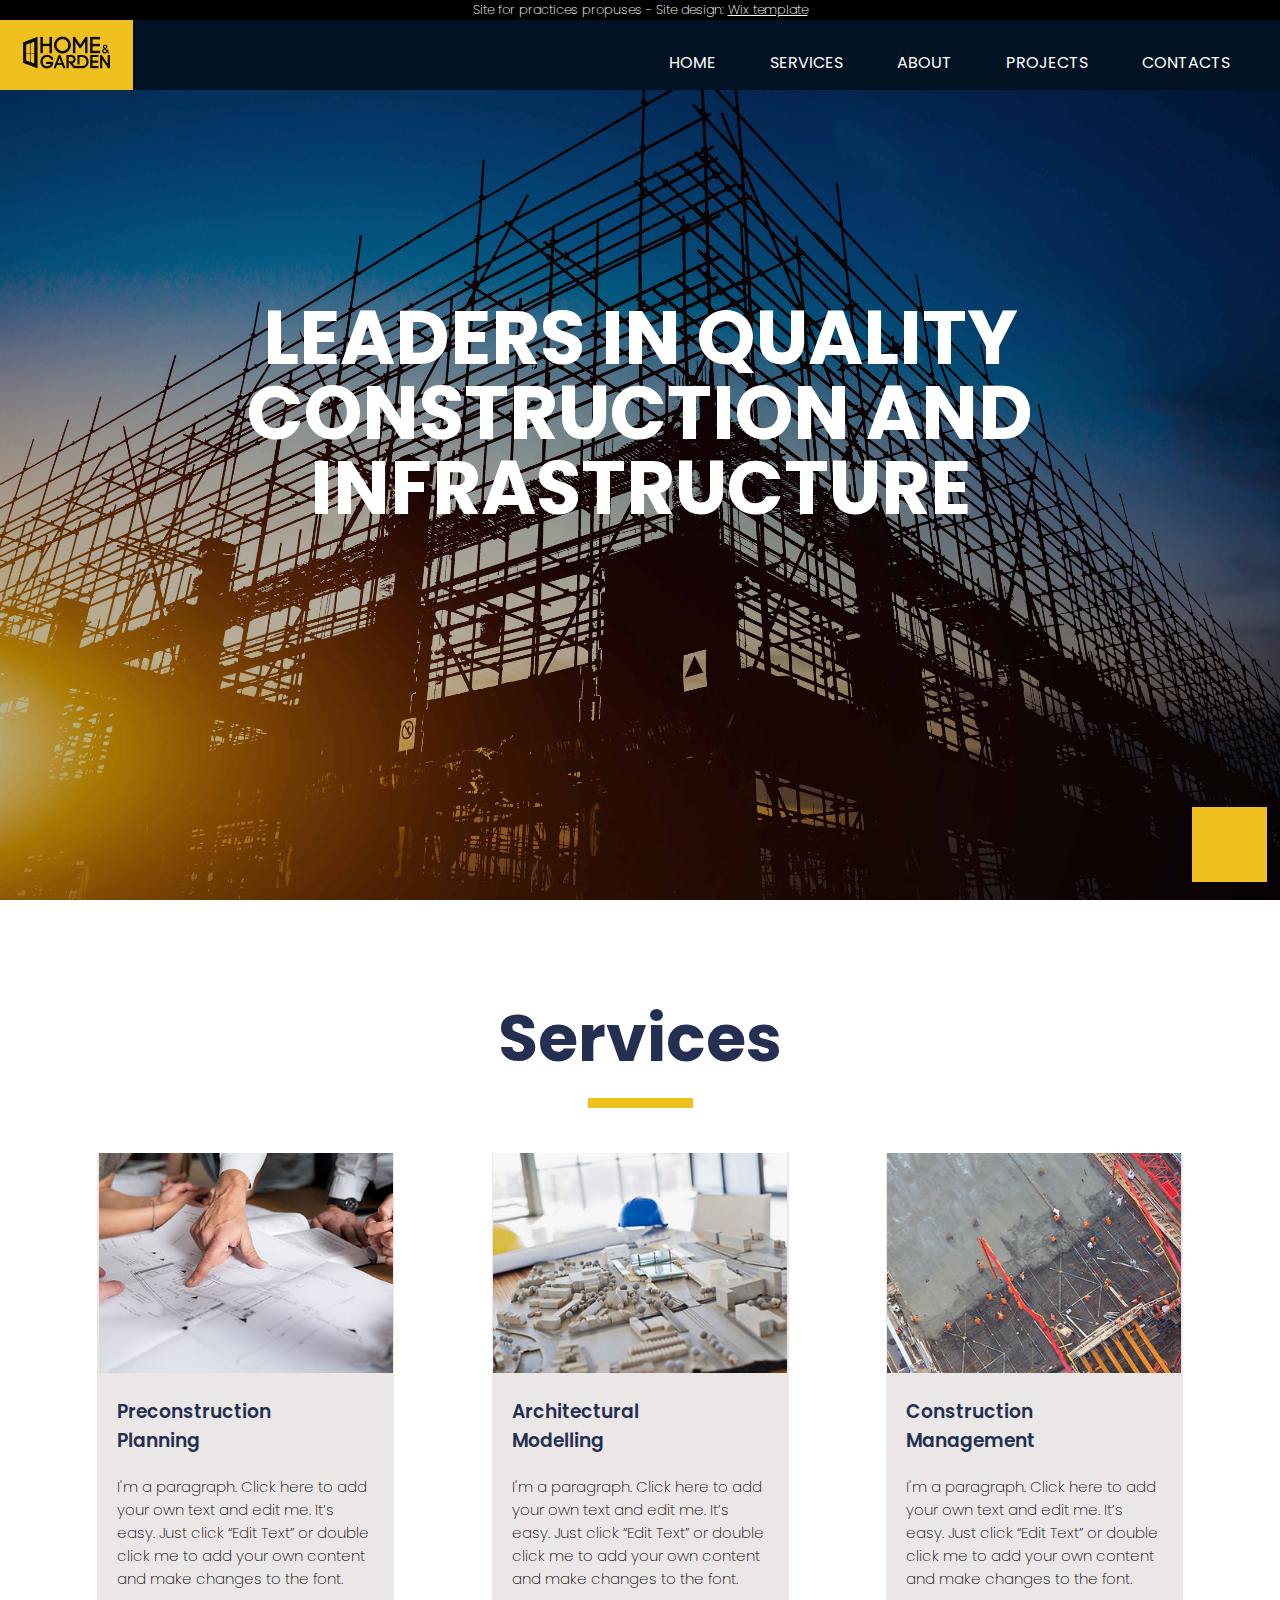
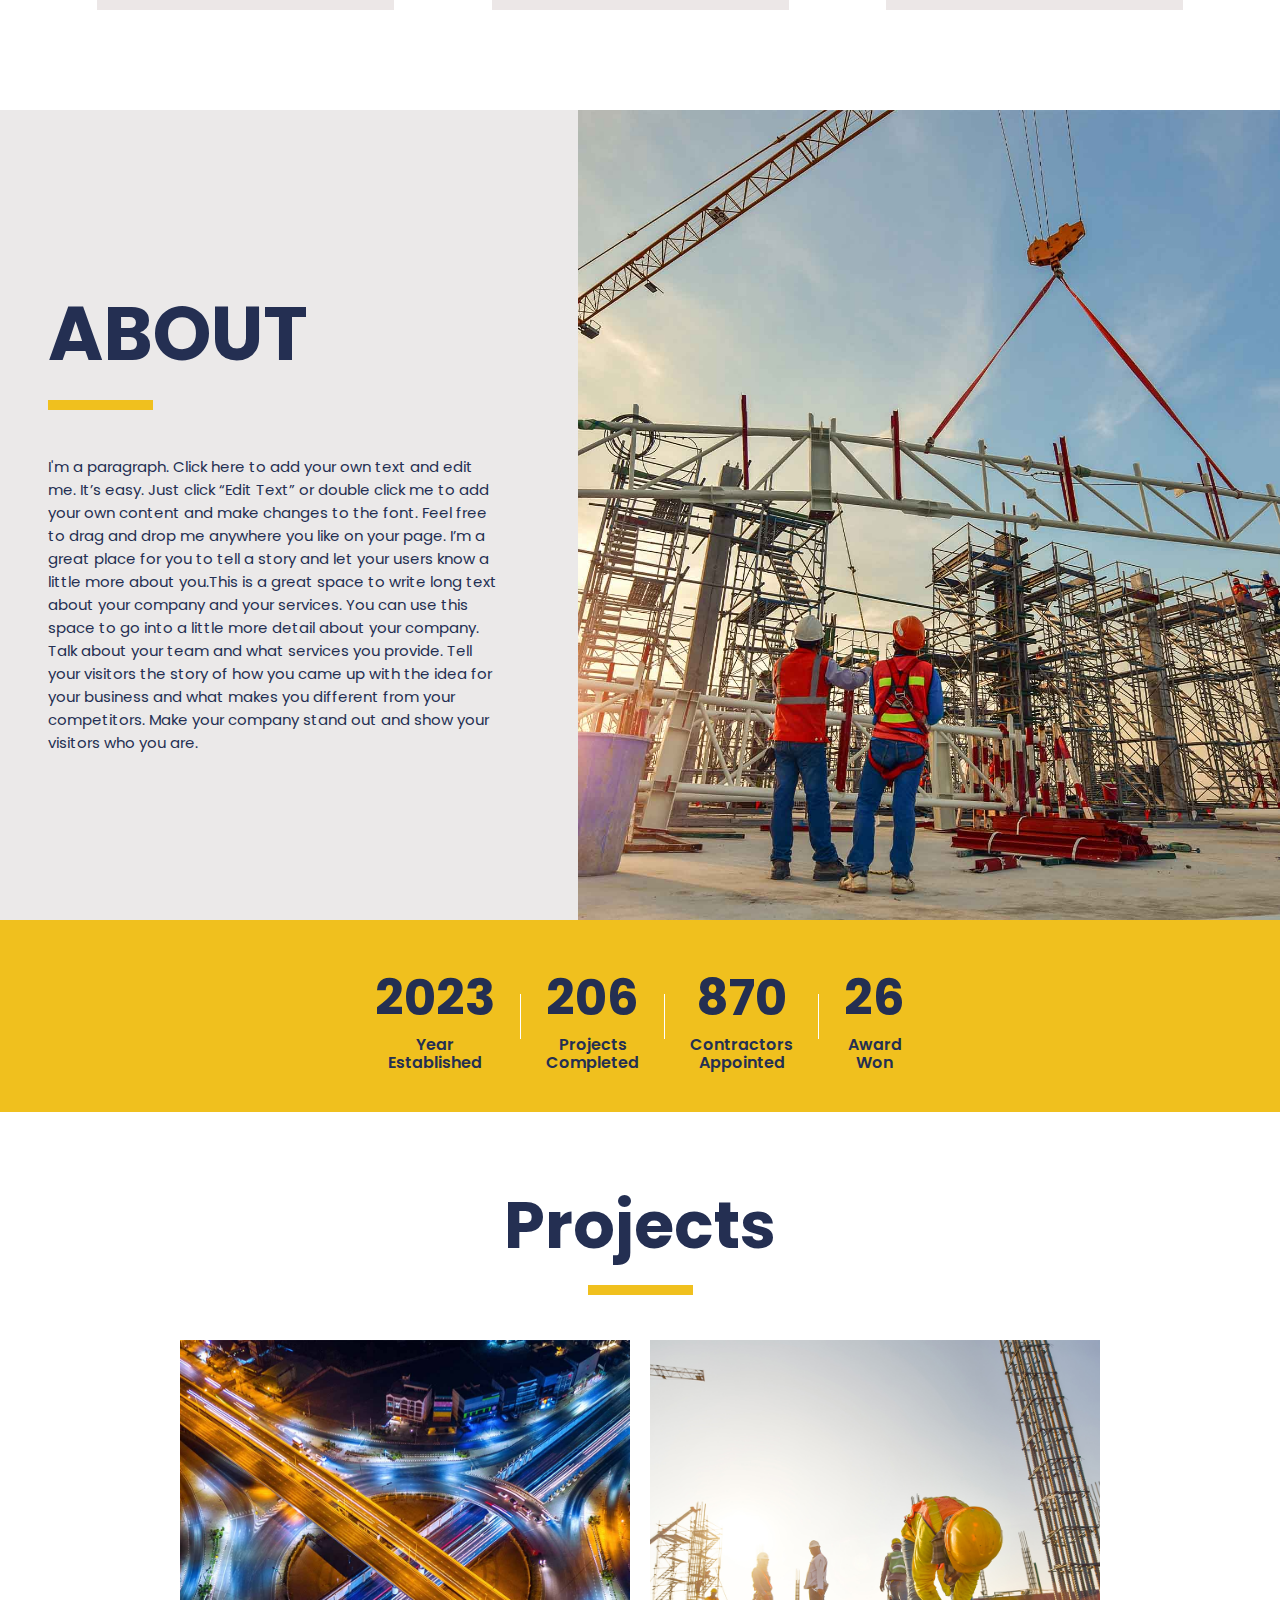
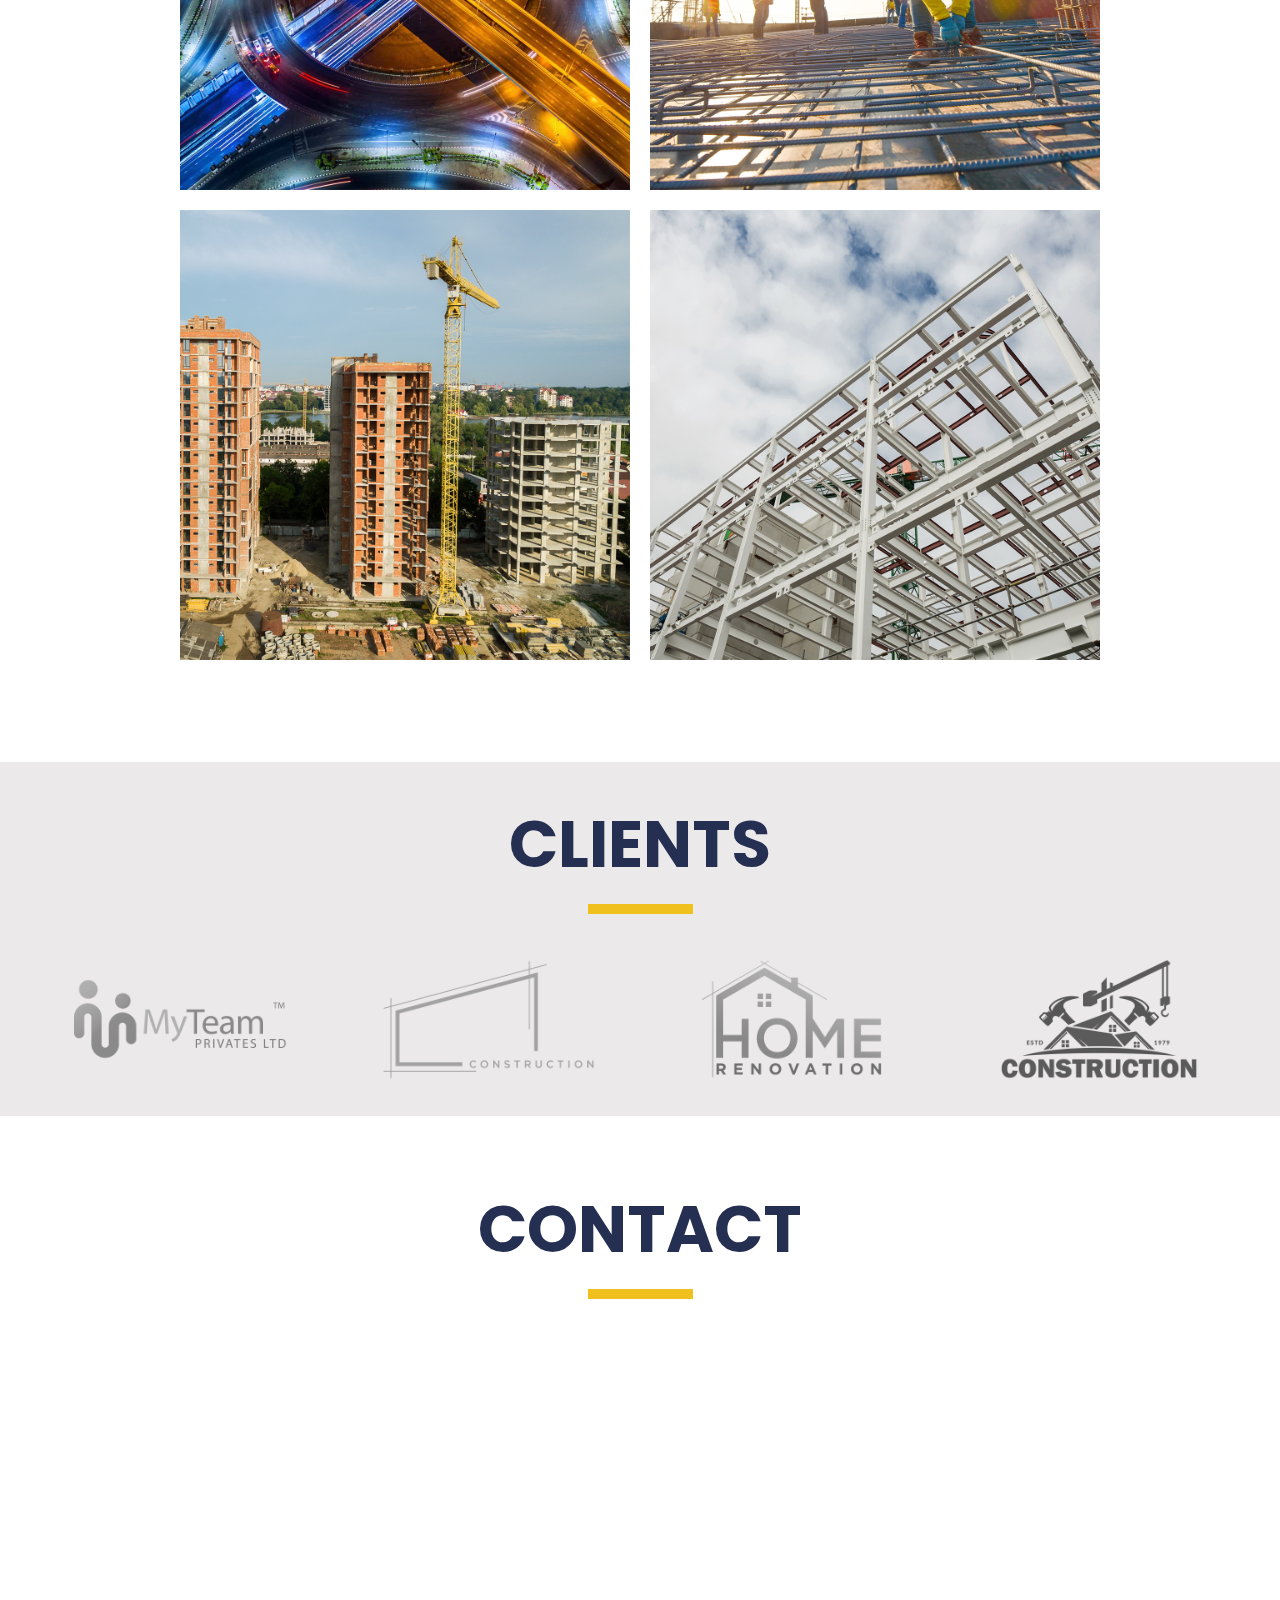
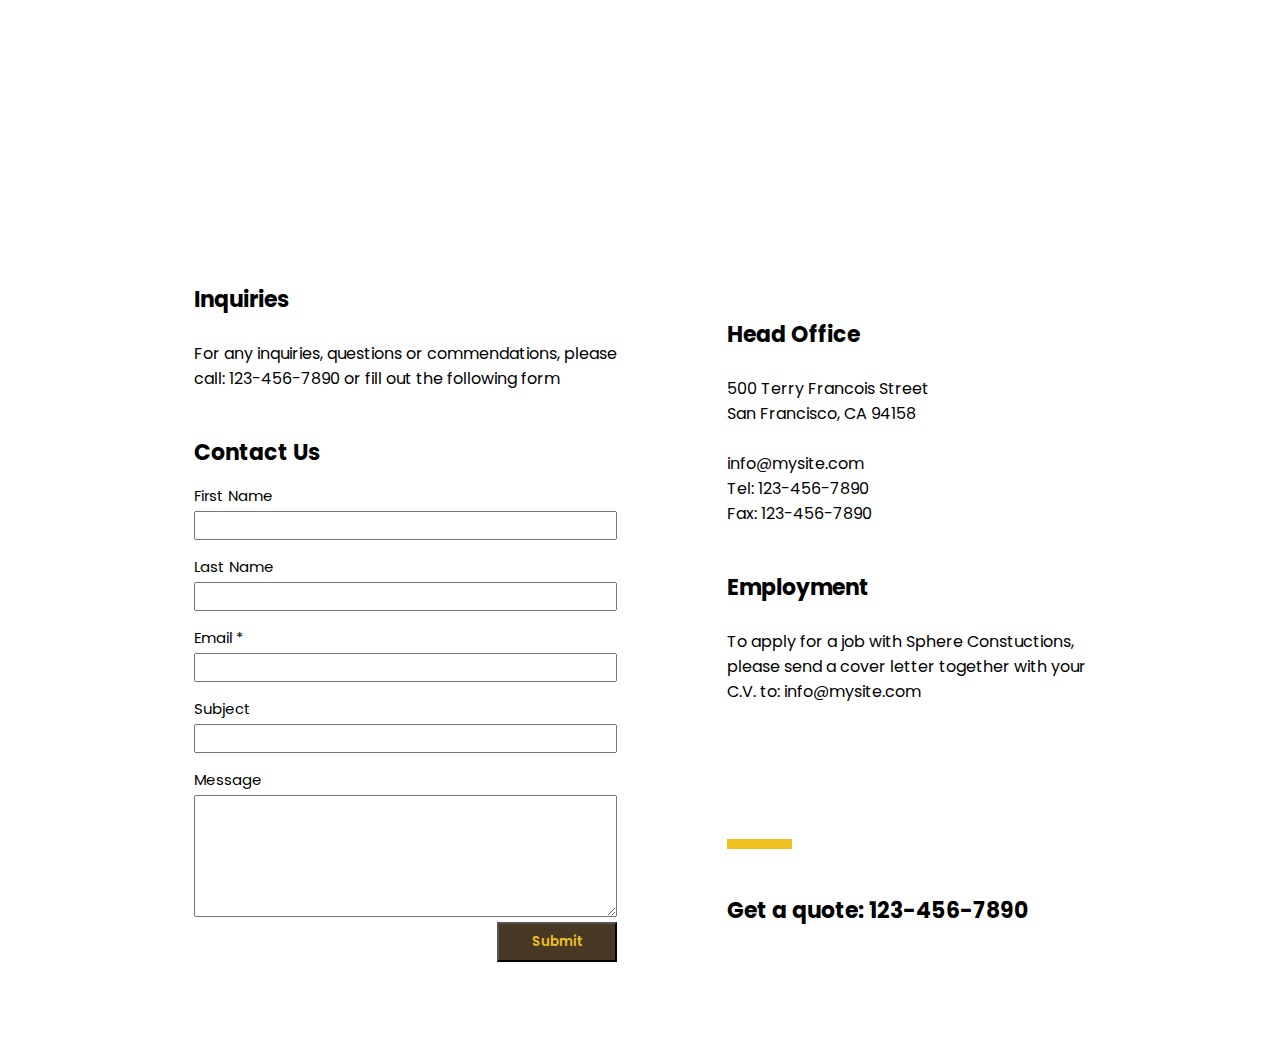
<file: index.html>
<!DOCTYPE html>
<html lang="en">

<head>
    <meta charset="UTF-8">
    <meta http-equiv="X-UA-Compatible" content="IE=edge">
    <meta name="viewport" content="width=device-width, initial-scale=1.0">
    <title>Document</title>
    <link rel="preconnect" href="https://fonts.googleapis.com">
    <link rel="preconnect" href="https://fonts.gstatic.com" crossorigin>
    <link href="https://fonts.googleapis.com/css2?family=Poppins:wght@200;400;600&display=swap" rel="stylesheet">
    <link rel="stylesheet" href="https://cdnjs.cloudflare.com/ajax/libs/font-awesome/6.1.1/css/all.min.css"
        integrity="sha512-KfkfwYDsLkIlwQp6LFnl8zNdLGxu9YAA1QvwINks4PhcElQSvqcyVLLD9aMhXd13uQjoXtEKNosOWaZqXgel0g=="
        crossorigin="anonymous" referrerpolicy="no-referrer" />
    <link rel="stylesheet" href="style.css" />

</head>

<body>
    <div class="flag">
        <span>Site for practices propuses - Site design: <a
                href="https://www.wix.com/website-template/view/html/1734?siteId=6739270e-5a40-4e84-8a05-66f8276e161a&metaSiteId=44101ac4-b1a9-4fb5-a26e-a0c672703f14&originUrl=https%3A%2F%2Fwww.wix.com%2Fwebsite%2Ftemplates%3Fcriteria%3DTechnology%2BCompany%26page%3D2&tpClick=view_button">Wix template</a></span>
    </div>
    <nav>
        <div>
            <img src="/img/homelogo.jpg" alt="logo" />
        </div>
        <div class="nav-links" id="navs">
            <a href="#home"><span><br>HOME</span></a>
            <a href="#services"><span>SERVICES</span></a>
            <a href="#about"><span>ABOUT</span></a>
            <a href="#projects"><span>PROJECTS</span></a>
            <a href="#contact"><span>CONTACTS</span></a>

        </div>
        <div class="menu-bar" id="menu">
            <i class="fa-solid fa-bars"></i>
        </div>
    </nav>
    <div id="home">
        <div class="respondiv">
            <video loop autoplay class="portrait"
                poster="./img/beautiful-view-construction-site-city-during-sunset.jpg">
                <source src="./img/portrait.mp4" />
            </video>
        </div>
        <div class="title-video">
            <h2>LEADERS IN QUALITY
                <br>CONSTRUCTION AND
                <br>INFRASTRUCTURE
            </h2>
            <a href="#services"><i class="fa-solid fa-angle-down"></i></a>
        </div>
    </div>
    <div class="services" id="services">
        <div class="center-title">
            <h2>Services</h2>
            <div class="yellow-bar"></div>
        </div>
        <div class="services-cards">
            <div class="card">
                <img src="./img/plano.jpg" alt="Plano" />
                <div>
                    <h3>Preconstruction <br>Planning</h3>
                </div>
                <div>
                    <p>
                        I'm a paragraph. Click here to add your own text and edit me. It’s easy. Just click “Edit Text”
                        or double click me to add your own content and make changes to the font.
                    </p>
                </div>
            </div>
            <div class="card">
                <img src="./img/maqueta.jpg" alt="maquita" />
                <div>
                    <h3>
                        Architectural
                        <br>Modelling
                    </h3>
                </div>
                <div>
                    <p>
                        I'm a paragraph. Click here to add your own text and edit me. It’s easy. Just click “Edit Text”
                        or double click me to add your own content and make changes to the font.
                    </p>
                </div>
            </div>
            <div class="card">
                <img src="./img/drone.jpg" alt="drone" />
                <div>
                    <h3>Construction
                        <br>Management
                    </h3>
                </div>
                <div>
                    <p>
                        I'm a paragraph. Click here to add your own text and edit me. It’s easy. Just click “Edit Text”
                        or double click me to add your own content and make changes to the font.
                    </p>
                </div>
            </div>
        </div>
    </div>
    <div class="about" id="about">
        <div class="about-text">
            <h2>ABOUT</h2>
            <div class="yellow-bar"></div>
            <p>
                I'm a paragraph. Click here to add your own text and edit me. It’s easy. Just click “Edit Text” or
                double click me to add your own content and make changes to the font. Feel free to drag and drop me
                anywhere you like on your page. I’m a great place for you to tell a story and let your users know a
                little more about you.​This is a great space to write long text about your company and your
                services. You can use this space to go into a little more detail about your company. Talk about your
                team and what services you provide. Tell your visitors the story of how you came up with the idea
                for your business and what makes you different from your competitors. Make your company stand out
                and show your visitors who you are.
            </p>
        </div>
        <img src="./img/construction-worker.jpg" alt="construction" />
    </div>
    <div class="stats" id="stats">
        <div class="line1">
            <div class="awards">
                <h2>2023</h2>
                <span>Year
                    <br>Established
                </span>
            </div>
            <div class="divider"></div>
            <div class="awards">
                <h2>206</h2>
                <span>Projects<br>Completed</span>
            </div>
            <div class="divider"></div>
        </div>
        <div class="line2">
            <div class="awards">
                <h2>870</h2>
                <span>Contractors<br>Appointed</span>
            </div>
            <div class="divider"></div>
            <div class="awards">
                <h2>26</h2>
                <span>Award<br>Won</span>
            </div>
        </div>
    </div>
    <div class="projects" id="projects">
        <div class="center-title">
            <h2>Projects</h2>
            <div class="yellow-bar"></div>
        </div>
        <div>
            <div class="project1">
                <img src="./img/roundabout.jpg" alt="roundbout" />
                <div class="animation">
                    <div class="overlay-try">
                        <h3 class="project-title-try">
                            Project 1
                        </h3>
                    </div>
                    <div class="icons">
                        <i class="fa-solid fa-heart"></i>
                        <i class="fa-solid fa-share"></i>
                    </div>
                </div>
            </div>
            <div class="project2">
                <img src="./img/workers.jpg" alt="workers" />
                <div class="animation">
                    <div class="overlay-try">
                        <h3>
                            Project 2
                        </h3>
                    </div>
                    <div class="icons">
                        <i class="fa-solid fa-heart"></i>
                        <i class="fa-solid fa-share"></i>
                    </div>
                </div>
            </div>
        </div>
        <div>
            <div class="project3">
                <img src="./img/construction-build.jpg" alt="building" />
                <div class="animation">
                    <div class="overlay-try">
                        <h3>
                            Project 3
                        </h3>
                    </div>
                    <div class="icons">
                        <i class="fa-solid fa-heart"></i>
                        <i class="fa-solid fa-share"></i>
                    </div>
                </div>
            </div>
            <div class="project4">
                <img src="./img/building construction.jpg" alt="building construction" />
                <div class="animation">
                    <div class="overlay-try">
                        <h3>
                            Project 4
                        </h3>
                    </div>
                    <div class="icons">
                        <i class="fa-solid fa-heart"></i>
                        <i class="fa-solid fa-share"></i>
                    </div>
                </div>
            </div>
        </div>
    </div>
    <div class="clients" id="clients">
        <div class="center-title">
            <h2>CLIENTS</h2>
            <div class="yellow-bar"></div>
        </div>
        <div class="client-logos">
            <div>
                <img src="./img/myteam.png" alt="myteam">
                <img src="./img/construction.png" alt="myteam">
            </div>
            <div>
                <img src="./img/homerenovation.png" alt="homerenovation">
                <img src="./img/cons1979.png" alt="">
            </div>
        </div>
    </div>
    <div class="contact" id="contact">
        <div class="center-title">
            <h2>CONTACT</h2>
            <div class="yellow-bar"></div>
        </div>
        <div>
            <iframe
                src="https://www.google.com/maps/embed?pb=!1m18!1m12!1m3!1d2531.0673420852863!2d3.049439764152969!3d50.625865799728125!2m3!1f0!2f0!3f0!3m2!1i1024!2i768!4f13.1!3m3!1m2!1s0x47c2d59dae7f2519%3A0x15950a5ea73a1d7a!2s64%20Rue%20Littr%C3%A9%2C%2059000%20Lille!5e0!3m2!1sfr!2sfr!4v1648818047281!5m2!1sfr!2sfr"
                width="900" height="450" style="border:0;" allowfullscreen="" loading="lazy"
                referrerpolicy="no-referrer-when-downgrade"></iframe>
        </div>
        <div class="inquiries-head">
            <div class="inqueries">
                <div>
                    <h3>Inquiries</h3>
                    <p>For any inquiries, questions or commendations, please <br>call: 123-456-7890 or fill out the
                        following
                        form</p>
                </div>
                <div class="contact-us">
                    <h3>Contact Us</h3>
                    <span>First Name</span>
                    <input type="text" name="fistname" />
                    <span>Last Name</span>
                    <input type="text" name="lastname" />
                    <span>Email *</span>
                    <input type="text" name="mail" required />
                    <span>Subject</span>
                    <input type="email" />
                    <span>Message</span>
                    <textarea name='subject' rows="8" cols="50"></textarea>
                    <div class="submit">
                        <button type="submit">Submit</button>
                    </div>
                </div>
            </div>
            <div class="head-office">
                <div>
                    <h3>Head Office</h3>
                    <p>500 Terry Francois Street
                        <br>San Francisco, CA 94158
                    </p>
                    <p>info@mysite.com

                        <br>Tel: 123-456-7890

                        <br>Fax: 123-456-7890
                    </p>
                </div>
                <div>
                    <h3>Employment</h3>
                    <p>To apply for a job with Sphere Constuctions, <br>please send a cover letter together with your
                        <br>C.V.
                        to:
                        info@mysite.com
                    </p>
                </div>
                <div>
                    <div class="yellow-bar2"></div>
                    <h3>Get a quote: 123-456-7890</h3>
                </div>
            </div>
        </div>
    </div>
    <div class="chat-pop" id="chat-button">
        <i class="fa-solid fa-comment-dots"></i>
    </div>
    <div id="chatwindow">
        <div class="chat-head">
            <div>
                <h2>HOME AND GARDEN</h2>
            </div>
            <div class="close" id="close">
                <i class="fa-solid fa-xmark"></i>
            </div>
            <div class="chat-online">
                <div class="dot">
                    <i class="fa-solid fa-circle-dot"></i>
                </div>
                <p>We’ll reply as soon as we can</p>
            </div>
        </div>
        <div class="message-space">
        </div>
        <div class="write">
            <input type="text" name="Type your message" />
            <div class="send">
                <i class="fa-solid fa-xmark"></i>
            </div>
        </div>
    </div>
    <script type="text/javascript" src="jsva.js"></script>
    <script src="https://cdnjs.cloudflare.com/ajax/libs/jquery/3.6.0/jquery.min.js"
        integrity="sha512-894YE6QWD5I59HgZOGReFYm4dnWc1Qt5NtvYSaNcOP+u1T9qYdvdihz0PPSiiqn/+/3e7Jo4EaG7TubfWGUrMQ=="
        crossorigin="anonymous" referrerpolicy="no-referrer"></script>


</body>

</html>
</file>
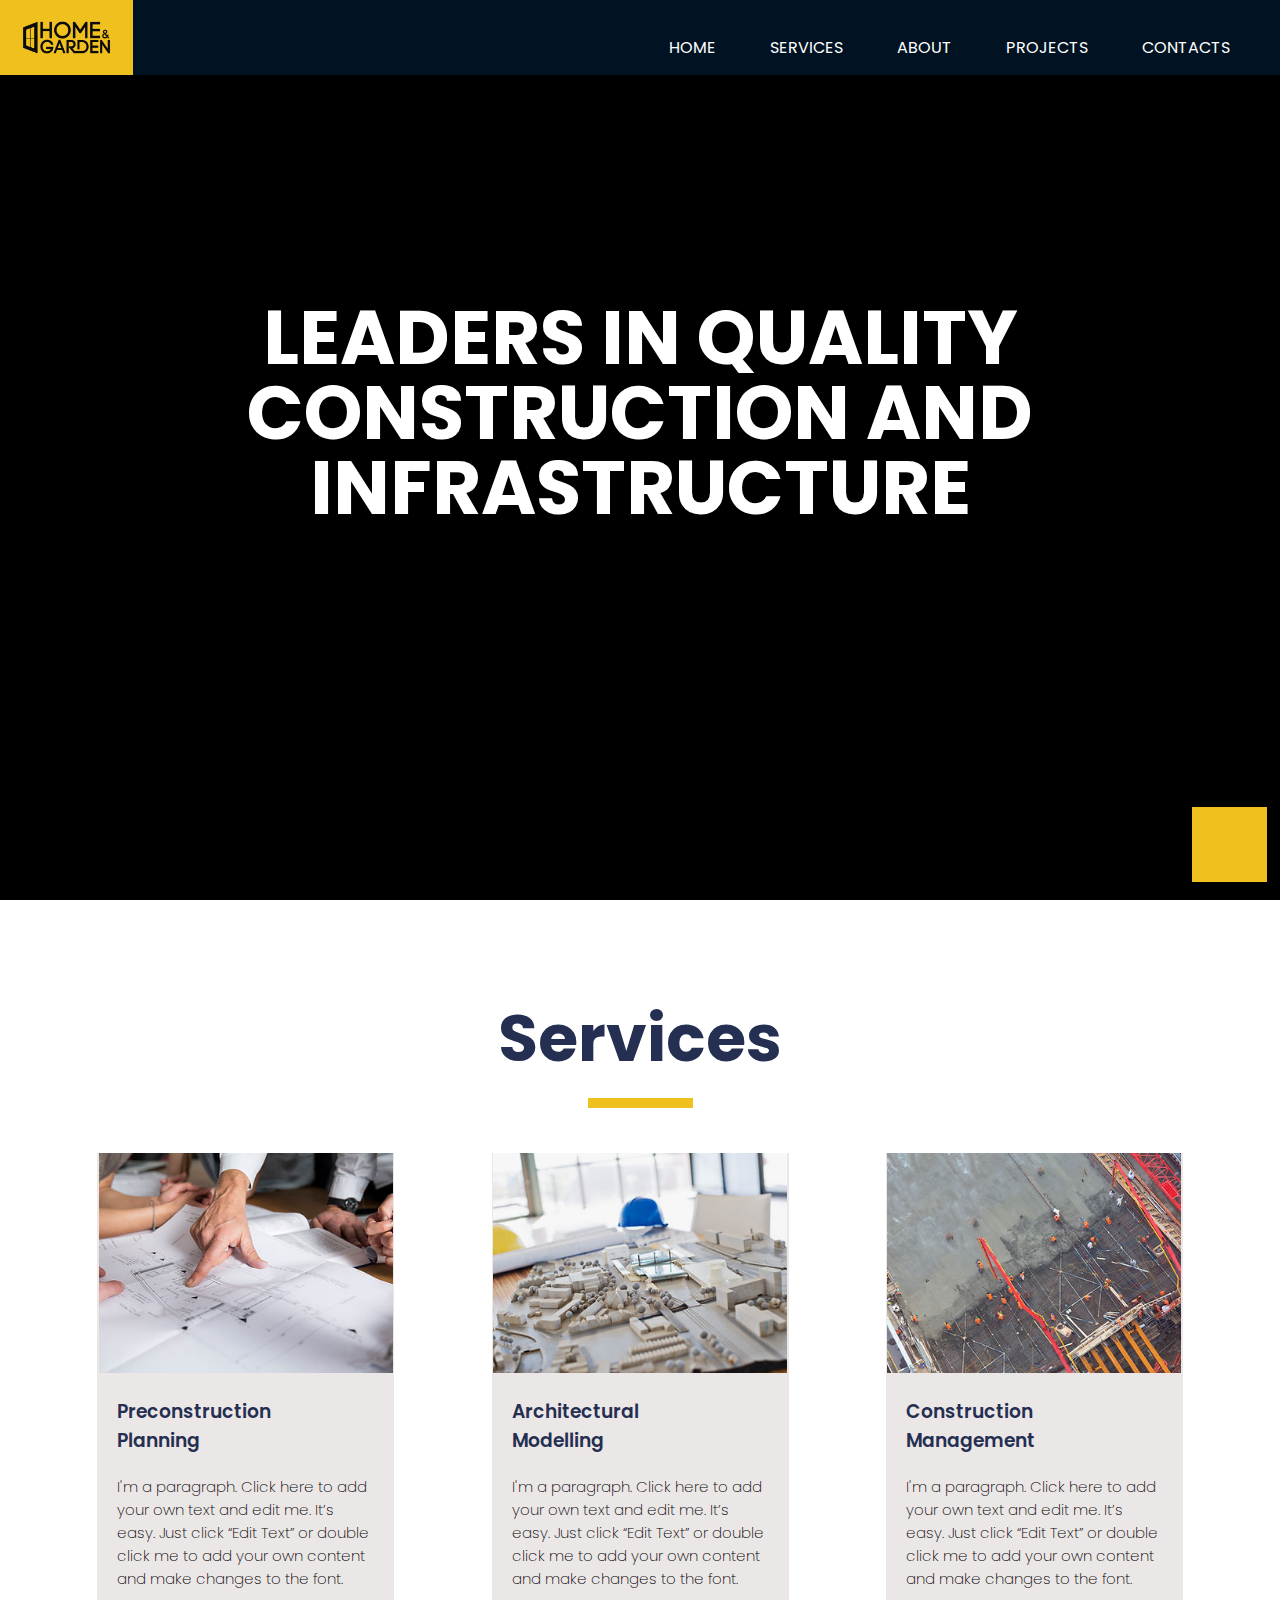
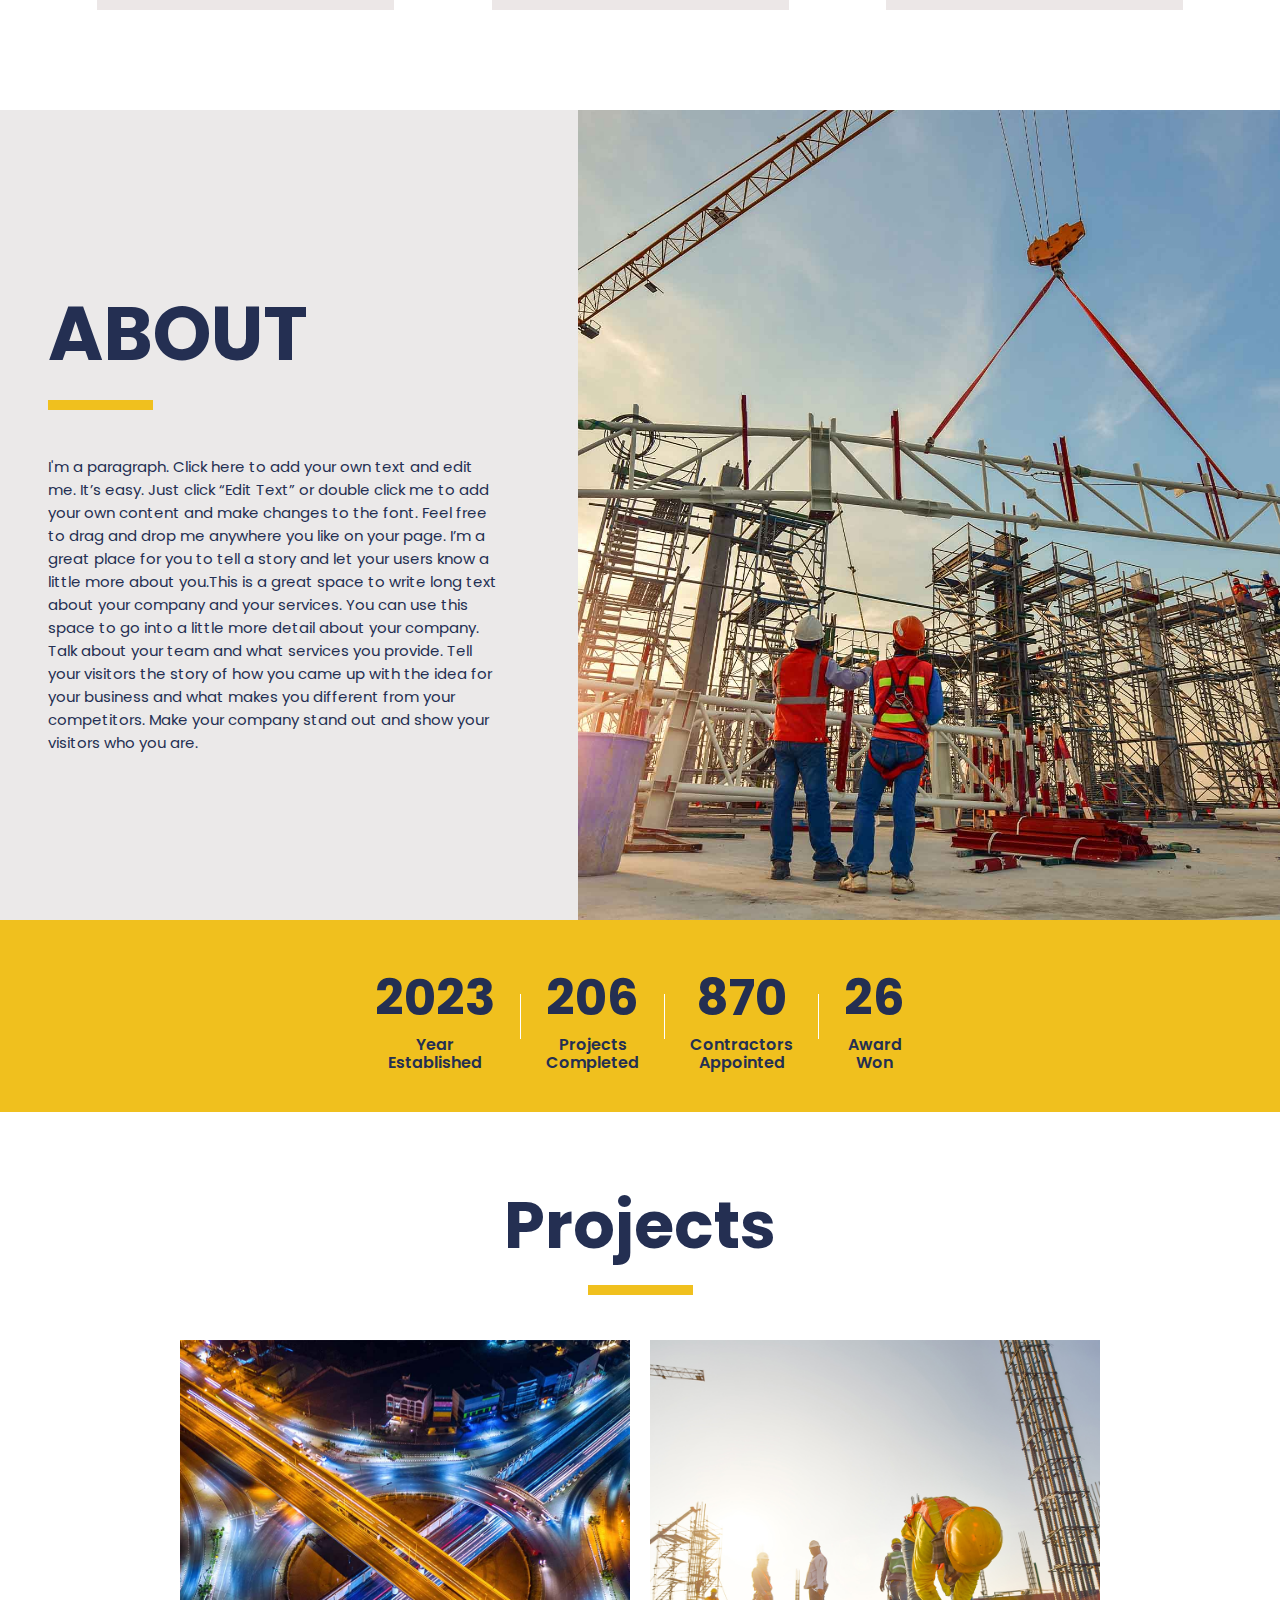
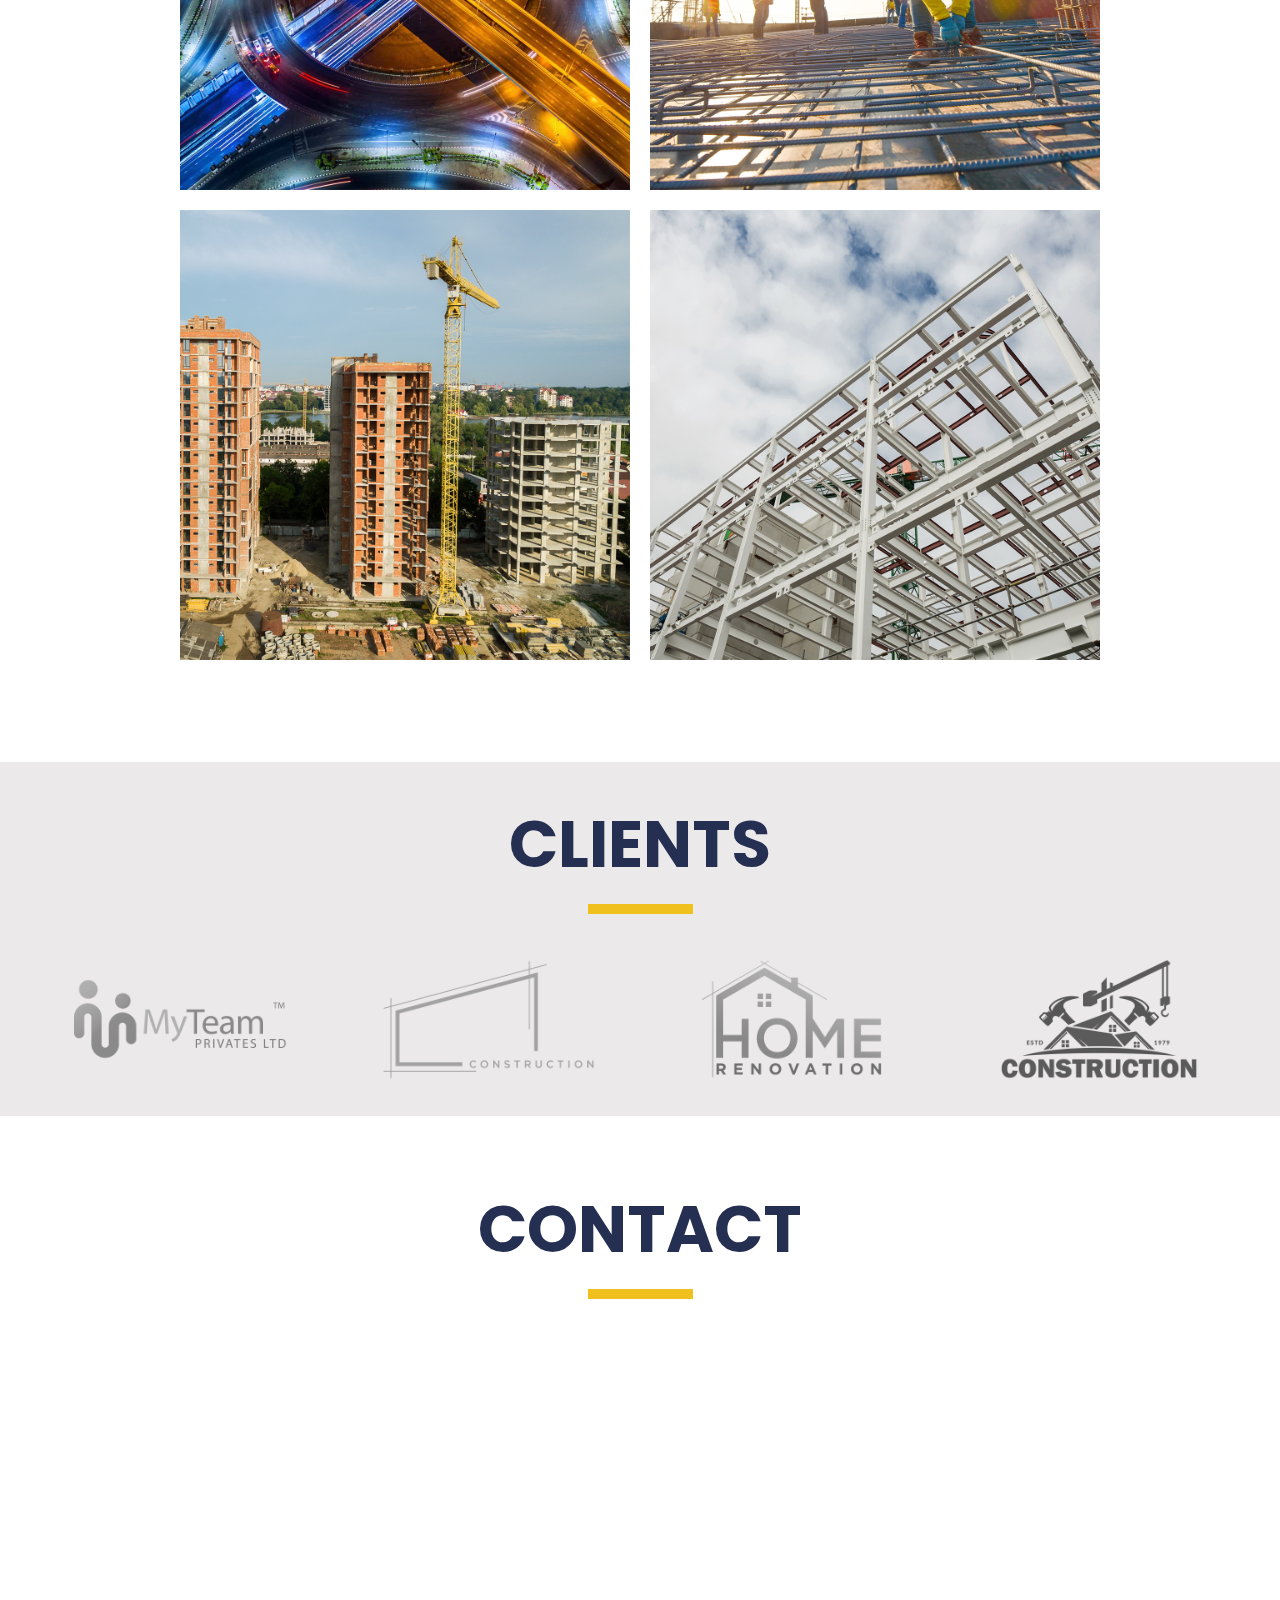
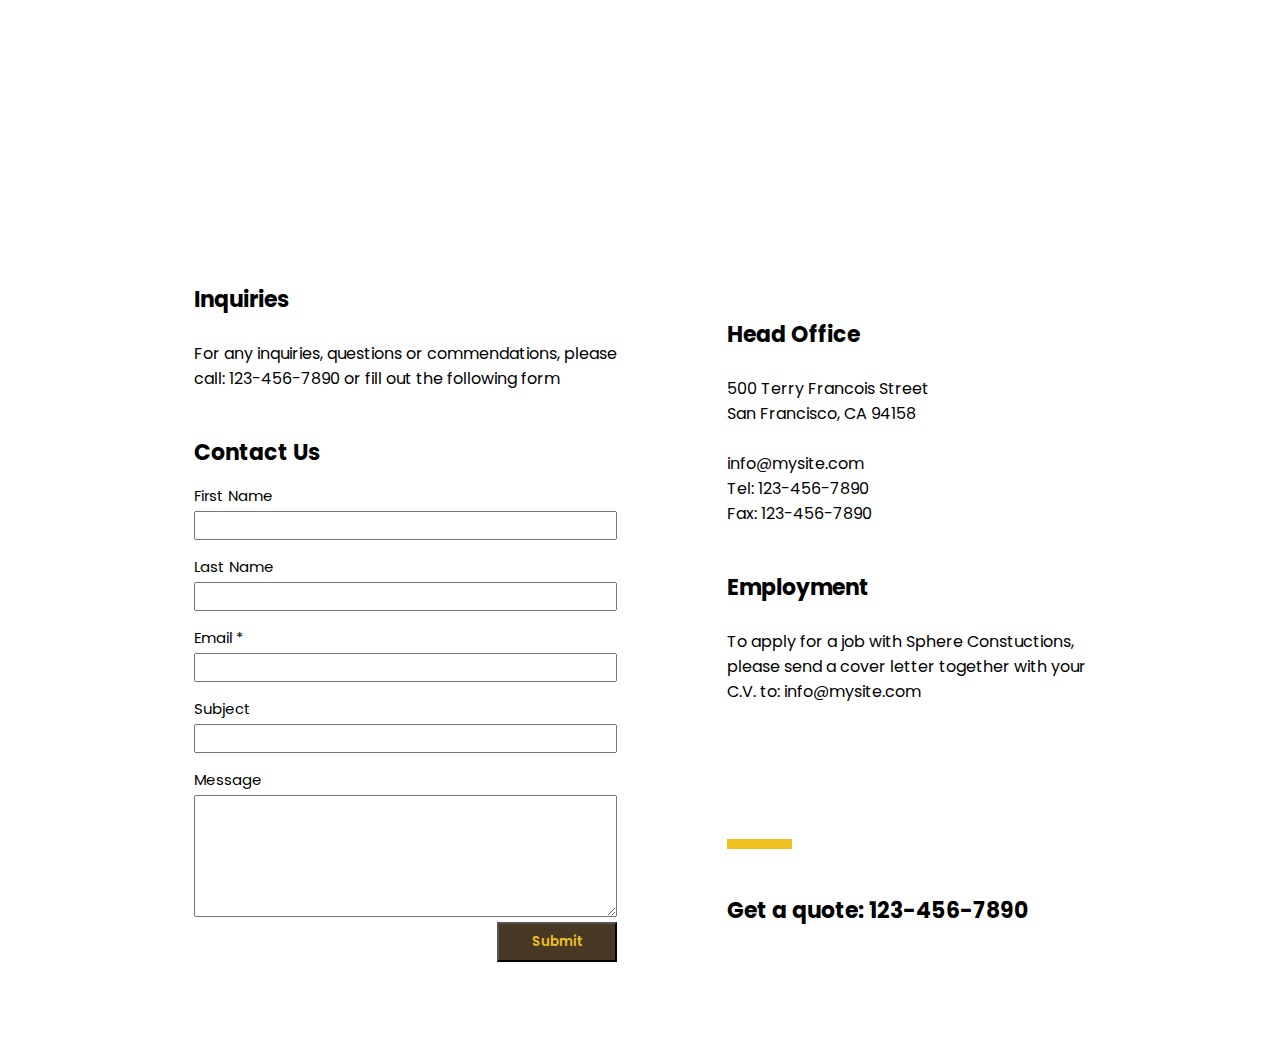
<file: src/index.html>
<!DOCTYPE html>
<html lang="en">

<head>
    <meta charset="UTF-8">
    <meta http-equiv="X-UA-Compatible" content="IE=edge">
    <meta name="viewport" content="width=device-width, initial-scale=1.0">
    <title>Document</title>
    <link rel="preconnect" href="https://fonts.googleapis.com">
    <link rel="preconnect" href="https://fonts.gstatic.com" crossorigin>
    <link href="https://fonts.googleapis.com/css2?family=Poppins:wght@200;400;600&display=swap" rel="stylesheet">
    <link rel="stylesheet" href="https://cdnjs.cloudflare.com/ajax/libs/font-awesome/6.1.1/css/all.min.css"
        integrity="sha512-KfkfwYDsLkIlwQp6LFnl8zNdLGxu9YAA1QvwINks4PhcElQSvqcyVLLD9aMhXd13uQjoXtEKNosOWaZqXgel0g=="
        crossorigin="anonymous" referrerpolicy="no-referrer" />
    <link rel="stylesheet" href="../src/style.css" />

</head>

<body>
    <nav >
        <div>
            <img src="/img/homelogo.jpg" alt="logo" />
        </div>
        <div class="nav-links" id="navs">
            <a href="#home"><span><br>HOME</span></a>
            <a href="#services"><span>SERVICES</span></a>
            <a href="#about"><span>ABOUT</span></a>
            <a href="#projects"><span>PROJECTS</span></a>
            <a href="#contact"><span>CONTACTS</span></a>

        </div>
        <div class="menu-bar" id="menu">
            <i class="fa-solid fa-bars"></i>
        </div>
    </nav>
    <div id="home">
        <div class="respondiv">
            <video loop autoplay class="portrait">
                <source src="../img/portrait.mp4" />
            </video>
        </div>
        <div class="title-video">
            <h2>LEADERS IN QUALITY
                <br>CONSTRUCTION AND
                <br>INFRASTRUCTURE
            </h2>
            <a href="#services"><i class="fa-solid fa-angle-down"></i></a>
        </div>
    </div>
    <div class="services" id="services">
        <div class="center-title">
            <h2>Services</h2>
            <div class="yellow-bar"></div>
        </div>
        <div class="services-cards">
            <div class="card">
                <img src="../img/plano.jpg" alt="Plano" />
                <div>
                    <h3>Preconstruction <br>Planning</h3>
                </div>
                <div>
                    <p>
                        I'm a paragraph. Click here to add your own text and edit me. It’s easy. Just click “Edit Text”
                        or double click me to add your own content and make changes to the font.
                    </p>
                </div>
            </div>
            <div class="card">
                <img src="../img/maqueta.jpg" alt="maquita" />
                <div>
                    <h3>
                        Architectural
                        <br>Modelling
                    </h3>
                </div>
                <div>
                    <p>
                        I'm a paragraph. Click here to add your own text and edit me. It’s easy. Just click “Edit Text”
                        or double click me to add your own content and make changes to the font.
                    </p>
                </div>
            </div>
            <div class="card">
                <img src="../img/drone.jpg" alt="drone" />
                <div>
                    <h3>Construction
                        <br>Management
                    </h3>
                </div>
                <div>
                    <p>
                        I'm a paragraph. Click here to add your own text and edit me. It’s easy. Just click “Edit Text”
                        or double click me to add your own content and make changes to the font.
                    </p>
                </div>
            </div>
        </div>
    </div>
    <div class="about" id="about">
        <div class="about-text">
            <h2>ABOUT</h2>
            <div class="yellow-bar"></div>
            <p>
                I'm a paragraph. Click here to add your own text and edit me. It’s easy. Just click “Edit Text” or
                double click me to add your own content and make changes to the font. Feel free to drag and drop me
                anywhere you like on your page. I’m a great place for you to tell a story and let your users know a
                little more about you.​This is a great space to write long text about your company and your
                services. You can use this space to go into a little more detail about your company. Talk about your
                team and what services you provide. Tell your visitors the story of how you came up with the idea
                for your business and what makes you different from your competitors. Make your company stand out
                and show your visitors who you are.
            </p>
        </div>
        <img src="../img/construction-worker.jpg" alt="construction" />
    </div>
    <div class="stats" id="stats">
        <div class="line1">
            <div class="awards">
                <h2>2023</h2>
                <span>Year
                    <br>Established
                </span>
            </div>
            <div class="divider"></div>
            <div class="awards">
                <h2>206</h2>
                <span>Projects<br>Completed</span>
            </div>
            <div class="divider"></div>
        </div>
        <div class="line2">
            <div class="awards">
                <h2>870</h2>
                <span>Contractors<br>Appointed</span>
            </div>
            <div class="divider"></div>
            <div class="awards">
                <h2>26</h2>
                <span>Award<br>Won</span>
            </div>
        </div>
    </div>
    <div class="projects" id="projects">
        <div class="center-title">
            <h2>Projects</h2>
            <div class="yellow-bar"></div>
        </div>
        <div>
            <div class="project1">
                <img src="../img/roundabout.jpg" alt="roundbout" />
                <div class="animation">
                    <div class="overlay-try">
                        <h3 class="project-title-try">
                            Project 1
                        </h3>
                    </div>
                    <div class="icons">
                        <i class="fa-solid fa-heart"></i>
                        <i class="fa-solid fa-share"></i>
                    </div>
                </div>
            </div>
            <div class="project2">
                <img src="../img/workers.jpg" alt="workers" />
                <div class="animation">
                    <div class="overlay-try">
                        <h3>
                            Project 2
                        </h3>
                    </div>
                    <div class="icons">
                        <i class="fa-solid fa-heart"></i>
                        <i class="fa-solid fa-share"></i>
                    </div>
                </div>
            </div>
        </div>
        <div>
            <div class="project3">
                <img src="../img/construction-build.jpg" alt="building" />
                <div class="animation">
                    <div class="overlay-try">
                        <h3>
                            Project 3
                        </h3>
                    </div>
                    <div class="icons">
                        <i class="fa-solid fa-heart"></i>
                        <i class="fa-solid fa-share"></i>
                    </div>
                </div>
            </div>
            <div class="project4">
                <img src="../img/building construction.jpg" alt="building construction" />
                <div class="animation">
                    <div class="overlay-try">
                        <h3>
                            Project 4
                        </h3>
                    </div>
                    <div class="icons">
                        <i class="fa-solid fa-heart"></i>
                        <i class="fa-solid fa-share"></i>
                    </div>
                </div>
            </div>
        </div>
    </div>
    <div class="clients" id="clients">
        <div class="center-title">
            <h2>CLIENTS</h2>
            <div class="yellow-bar"></div>
        </div>
        <div class="client-logos">
            <div>
                <img src="../img/myteam.png" alt="myteam">
                <img src="../img/construction.png" alt="myteam">
            </div>
            <div>
                <img src="../img/homerenovation.png" alt="homerenovation">
                <img src="../img/cons1979.png" alt="">
            </div>
        </div>
    </div>
    <div class="contact" id="contact">
        <div class="center-title">
            <h2>CONTACT</h2>
            <div class="yellow-bar"></div>
        </div>
        <div>
            <iframe
                src="https://www.google.com/maps/embed?pb=!1m18!1m12!1m3!1d2531.0673420852863!2d3.049439764152969!3d50.625865799728125!2m3!1f0!2f0!3f0!3m2!1i1024!2i768!4f13.1!3m3!1m2!1s0x47c2d59dae7f2519%3A0x15950a5ea73a1d7a!2s64%20Rue%20Littr%C3%A9%2C%2059000%20Lille!5e0!3m2!1sfr!2sfr!4v1648818047281!5m2!1sfr!2sfr"
                width="900" height="450" style="border:0;" allowfullscreen="" loading="lazy"
                referrerpolicy="no-referrer-when-downgrade"></iframe>
        </div>
        <div class="inquiries-head">
            <div class="inqueries">
                <div>
                    <h3>Inquiries</h3>
                    <p>For any inquiries, questions or commendations, please <br>call: 123-456-7890 or fill out the
                        following
                        form</p>
                </div>
                <div class="contact-us">
                    <h3>Contact Us</h3>
                    <span>First Name</span>
                    <input type="text" name="fistname" />
                    <span>Last Name</span>
                    <input type="text" name="lastname" />
                    <span>Email *</span>
                    <input type="text" name="mail" required />
                    <span>Subject</span>
                    <input type="email" />
                    <span>Message</span>
                    <textarea name='subject' rows="8" cols="50"></textarea>
                    <div class="submit">
                        <button type="submit">Submit</button>
                    </div>
                </div>
            </div>
            <div class="head-office">
                <div>
                    <h3>Head Office</h3>
                    <p>500 Terry Francois Street
                        <br>San Francisco, CA 94158
                    </p>
                    <p>info@mysite.com

                        <br>Tel: 123-456-7890

                        <br>Fax: 123-456-7890
                    </p>
                </div>
                <div>
                    <h3>Employment</h3>
                    <p>To apply for a job with Sphere Constuctions, <br>please send a cover letter together with your
                        <br>C.V.
                        to:
                        info@mysite.com
                    </p>
                </div>
                <div>
                    <div class="yellow-bar2"></div>
                    <h3>Get a quote: 123-456-7890</h3>
                </div>
            </div>
        </div>
    </div>
    <div class="chat-pop" id="chat-button">
        <i class="fa-solid fa-comment-dots"></i>
    </div>
    <div id="chatwindow">
        <div class="chat-head">
            <div>
                <h2>HOME AND GARDEN</h2>
            </div>
            <div class="close" id="close">
                <i class="fa-solid fa-xmark"></i>
            </div>
            <div class="chat-online">
                <div class="dot">
                    <i class="fa-solid fa-circle-dot"></i>
                </div>
                <p>We’ll reply as soon as we can</p>
            </div>
        </div>
        <div class="message-space">
        </div>
        <div class="write">
            <input type="text" name="Type your message" />
            <div class="send">
                <i class="fa-solid fa-xmark"></i>
            </div>
        </div>
    </div>
    <script type="text/javascript" src="../src/jsva.js"></script>
    <script src="https://cdnjs.cloudflare.com/ajax/libs/jquery/3.6.0/jquery.min.js"
        integrity="sha512-894YE6QWD5I59HgZOGReFYm4dnWc1Qt5NtvYSaNcOP+u1T9qYdvdihz0PPSiiqn/+/3e7Jo4EaG7TubfWGUrMQ=="
        crossorigin="anonymous" referrerpolicy="no-referrer"></script>


</body>

</html>
</file>
<file: style.css>
* {
    padding: 0%;
    margin: 0%;
    scroll-behavior: smooth;
}

.flag{
    background-color: black;
    color: #FFF;
    font-family: poppins;
    text-align: center;
    font-weight: 200;
    font-size: 13px;
    position: fixed;
    height: 20px;
    width: 100vw;
    z-index: 6;
    display: flex;
    flex-direction: column;
    justify-content: center;
}

.flag a{
    text-decoration: underline;
    color: #FFF;
}

nav {
    background-color: rgb(1, 19, 34);
    display: flex;
    position: fixed;
    flex-direction: row;
    justify-content: space-between;
    width: 100%;
    height: 75px;
    z-index: 5;
    top: 15px;
}

nav img {
    height: 75px;
}

nav :nth-child(2) {
    padding-top: 10px;
    padding-right: 25px;
    transform: 5s, ease-in-out;
}

nav :nth-child(2) :hover {
    color: #f0c01e;
}


nav a {
    color: #FFF;
    padding: 25px;
    cursor: pointer;
    font-family: poppins;
    text-decoration: none;
}

nav .menu-bar {
    position: absolute;
    display: none;
    color: #FFF;
    right: 20px;
    top: 30px;
}

.position {
    position: relative;
}

.portrait {
    height: 100vh;
    width: 100%;
    position: fixed;
    z-index: 2;
    object-fit: cover;
}

.title-video {
    position: relative;
    color: #FFF;
    text-align: center;
    justify-content: center;
    font-size: 50px;
    font-family: poppins;
    line-height: 1;
    padding-top: 300PX;
    z-index: 3;
}

.title-video a {
    text-decoration: none;
    color: #FFF;
}

.services {
    background-color: #fff;
    position: relative;
    width: 100%;
    z-index: 4;
    display: flex;
    flex-direction: column;
    justify-content: center;
    text-align: center;
    top: 400Px;
    padding-bottom: 100px;
    padding-top: 25px;
}

.center-title {
    display: flex;
    flex-direction: column;
    justify-content: center;
    align-items: center;
}

.services h2 {
    font-family: poppins;
    font-size: 65px;
    margin-top: 40px;
    text-align: center;
    color: rgb(36, 47, 82)
}

.yellow-bar {
    background-color: #f0c01e;
    height: 10px;
    width: 105px;
    text-align: center;
    margin-bottom: 45px;
    margin-top: 10px;
}

.services .services-cards {
    display: flex;
    justify-content: space-evenly;

}

.services .services-cards .card {
    background-color: rgb(236, 231, 231);
    width: 297px;
}

.services .services-cards .card img {
    height: 220px;
}

.services .services-cards .card h3 {
    text-align: left;
    padding: 20px 20px 0 20px;
    font-family: poppins;
    font-weight: 600;
    color: rgb(36, 47, 82);
}

.services .services-cards .card p {
    text-align: left;
    font-family: poppins;
    font-size: 15px;
    padding: 20px;
    font-weight: 200;
}

.about {
    background-color: rgb(235, 233, 233);
    height: 90vh;
    position: relative;
    width: 100%;
    z-index: 3;
    top: 400Px;
    display: flex;
    justify-content: end;
    align-items: center;
}

.about img {
    height: 90vh;
    right: px;
    position: sticky;
    top: 500px;
}

.about-text {
    width: 450px;
    font-family: poppins;
    margin-right: 80px;
}

.about-text p {
    font-size: 15px;
    color: rgb(36, 47, 82);
}

.about-text h2 {
    font-size: 75px;
    color: rgb(36, 47, 82);
}

.stats {
    position: relative;
    width: 100%;
    z-index: 3;
    top: 400Px;
    display: flex;
    flex-direction: row;
    justify-content: center;
    align-items: center;
    background-color: #f0c01e;
    text-align: center;
}

.stats h2 {
    font-family: poppins;
    text-align: center;
    font-size: 50px;
    color: rgb(36, 47, 82);
}

.stats span {
    font-family: poppins;
    font-weight: 600;
    line-height: 1;
    color: rgb(36, 47, 82);
}

.stats .divider {
    background-color: #FFF;
    width: 1px;
    height: 45px;
}

.stats .awards {
    padding: 40px 25px 40px 25px;
}

.stats .line1 {
    display: flex;
    flex-direction: row;
    justify-content: center;
    align-items: center;
}

.stats .line2 {
    display: flex;
    flex-direction: row;
    justify-content: center;
    align-items: center;
}

.projects {
    background-color: #fff;
    position: relative;
    width: 100%;
    z-index: 3;
    top: 400Px;
    display: flex;
    flex-direction: column;
    justify-content: center;
    align-items: center;
    text-align: center;
    padding-bottom: 8%;
    padding-top: 25px;
}



.projects h2 {
    font-family: poppins;
    font-size: 65px;
    margin-top: 40px;
    text-align: center;
    color: rgb(36, 47, 82)
}

.projects :nth-child(2) {
    display: flex;
    flex-direction: row;
}

.projects :nth-child(3) {
    display: flex;
    flex-direction: row;
}

/*ANIMATION PROJECT2*/
.projects .project1 {
    width: 450px;
    height: 450px;
    overflow: hidden;
    position: relative;
    cursor: pointer;
    margin-right: 10px;
    display: flex;
    flex-direction: column;
    justify-content: center;
    align-items: center;
}

.projects .project1 .animation {
    position: absolute;
    height: 100%;
    width: 100%;
    display: none;
    flex-direction: column;
    justify-content: center;
    align-items: center;
    opacity: 100%;
    z-index: 2;
}


.projects .project1 img {
    position: relative;
    width: 450px;
    transition: transform .8s;
    z-index: 1;
}

.projects .project1 img:hover {
    transform: scale(1.2);
    opacity: 30%

}

.projects .project1 .overlay-try {
    position: absolute;
    z-index: 2;
    font-family: poppins;
    font-weight: 100;
    color: rgb(36, 47, 82);
}

.projects .project1 .icons {
    width: 120%;
    position: absolute;
    z-index: 2;
    bottom: 10%;
    display: flex;
    flex-direction: row;
    justify-content: space-around;
    -webkit-text-fill-color: rgb(235, 233, 233, 0);
    -webkit-text-stroke-width: 1px;
    -webkit-text-stroke-color: black;
}



/*ANIMATION PROJECT2*/
.projects .project2 {
    width: 450px;
    height: 450px;
    overflow: hidden;
    position: relative;
    cursor: pointer;
    margin-left: 10px;
    display: flex;
    flex-direction: column;
    justify-content: center;
    align-items: center;
}

.projects .project2 .animation {
    position: absolute;
    height: 100%;
    width: 100%;
    display: flex;
    flex-direction: column;
    justify-content: center;
    align-items: center;
    opacity: 0%;
}


.projects .project2 img {
    position: relative;
    width: 450px;
    transition: transform .8s;
    z-index: 1;
}

.projects .project2 img:hover {
    transform: scale(1.3);
    opacity: 30%;

}

.projects .project2 .overlay-try {
    position: absolute;
    z-index: 2;
    font-family: poppins;
    font-weight: 100;
    color: rgb(36, 47, 82);
}

.projects .project2 .icons {
    width: 120%;
    position: absolute;
    z-index: 2;
    bottom: 10%;
    display: flex;
    flex-direction: row;
    justify-content: space-around;
    -webkit-text-fill-color: rgb(235, 233, 233, 0);
    -webkit-text-stroke-width: 1px;
    -webkit-text-stroke-color: black
}



.projects .project3 img {
    height: 450px;
}

.projects .project3 {
    width: 450px;
    height: 450px;
    overflow: hidden;
    position: relative;
    cursor: pointer;
    margin-right: 10px;
    margin-top: 20px;
    display: flex;
    flex-direction: column;
    justify-content: center;
    align-items: center;
}

.projects .project3 .animation {
    position: absolute;
    height: 100%;
    width: 100%;
    display: flex;
    flex-direction: column;
    justify-content: center;
    align-items: center;
    opacity: 0%;
}


.projects .project3 img {
    position: relative;
    width: 450px;
    transition: transform .8s;
    z-index: 1;
}

.projects .project3 img:hover {
    transform: scale(1.3);
    opacity: 30%;

}

.projects .project3 .overlay-try {
    position: absolute;
    z-index: 2;
    font-family: poppins;
    font-weight: 100;
    color: rgb(36, 47, 82);
}

.projects .project3 .icons {
    width: 120%;
    position: absolute;
    z-index: 2;
    bottom: 10%;
    display: flex;
    flex-direction: row;
    justify-content: space-around;
    -webkit-text-fill-color: rgb(235, 233, 233, 0);
    -webkit-text-stroke-width: 1px;
    -webkit-text-stroke-color: black
}

.projects .project4 img {
    height: 450px;
}

.projects .project4 {
    width: 450px;
    height: 450px;
    overflow: hidden;
    position: relative;
    cursor: pointer;
    margin-left: 10px;
    margin-top: 20px;
    display: flex;
    flex-direction: column;
    justify-content: center;
    align-items: center;
}

.projects .project4 .animation {
    position: absolute;
    height: 100%;
    width: 100%;
    display: flex;
    flex-direction: column;
    justify-content: center;
    align-items: center;
    opacity: 0%;
}


.projects .project4 img {
    position: relative;
    width: 450px;
    transition: transform .8s;
    z-index: 1;
}

.projects .project4 img:hover {
    transform: scale(1.3);
    opacity: 30%;

}

.projects .project4 .overlay-try {
    position: absolute;
    z-index: 2;
    font-family: poppins;
    font-weight: 100;
    color: rgb(36, 47, 82);
}

.projects .project4 .icons {
    width: 120%;
    position: absolute;
    z-index: 2;
    bottom: 10%;
    display: flex;
    flex-direction: row;
    justify-content: space-around;
    -webkit-text-fill-color: rgb(235, 233, 233, 0);
    -webkit-text-stroke-width: 1px;
    -webkit-text-stroke-color: black
}

.clients {
    background-color: rgb(235, 233, 233);
    height: 35vh;
    width: 100%;
    position: relative;
    top: 400Px;
    z-index: 3;
    display: flex;
    flex-direction: column;
    align-items: center;
    justify-content: center;
    padding-bottom: 3%;
}

.clients h2 {
    font-family: poppins;
    font-size: 65px;
    margin-top: 40px;
    text-align: center;
    color: rgb(36, 47, 82);
    transition: 1s;
}

.clients .client-logos {
    display: flex;
    flex-direction: row;
}

.clients img {
    height: 120px;
    margin: 0 45px 0 45px;
    filter: grayscale(100%);
}

.clients img:hover {
    filter: grayscale(0%);
}


/*CONTACTS*/
.contact {
    background-color: #fff;
    position: relative;
    width: 100%;
    z-index: 4;
    display: flex;
    flex-direction: column;
    justify-content: center;
    text-align: center;
    top: 400Px;
    padding-bottom: 100px;
    padding-top: 25px;
}

.contact h2 {
    font-family: poppins;
    font-size: 65px;
    margin-top: 40px;
    text-align: center;
    color: rgb(36, 47, 82)
}

.inquiries-head {
    display: flex;
    flex-direction: row;
    justify-content: center;
    margin-top: 40px;
}

.inqueries {
    margin-right: 55px;
}

.inquiries-head h3 {
    font-family: poppins;
    font-size: 22px;
    text-align: left;
    margin-top: 45px;
}

.inquiries-head span {
    font-family: poppins;
    font-size: 15px;
    text-align: left;
}

.inquiries-head p {
    text-align: left;
    font-family: poppins;
    margin-top: 25px;
}


.inquiries-head .contact-us {
    display: flex;
    flex-direction: column;
}

.inquiries-head .contact-us span {
    margin: 15px 0 4px 0;

}

.inquiries-head .contact-us input {
    padding: 5px 0 5px 0;
}

.inquiries-head .contact-us .submit {
    display: flex;
    flex-direction: row;
    justify-content: end;
    margin-top: 5px;

}

.inquiries-head .contact-us .submit button {
    width: 120px;
    height: 40px;
    background-color: #473924;
    font-family: poppins;
    font-weight: 600;
    color: #f0c01e;
    cursor: pointer;
}

.head-office {
    display: flex;
    flex-direction: column;
    justify-content: center;
    margin-left: 55px;

}

.head-office .yellow-bar2 {
    background-color: #f0c01e;
    height: 10px;
    width: 65px;
    text-align: center;
    margin-top: 135px;
}

.chat-pop {
    position: fixed;
    z-index: 4;
    bottom: 2%;
    right: 1%;
    background-color: #f0c01e;
    width: 75px;
    height: 75px;
    display: flex;
    flex-direction: column;
    justify-content: center;
    text-align: center;
    cursor: pointer;
}

.chat-pop i {
    color: #f0c01e;
    font-size: 40px;
    -webkit-text-stroke-width: 2px;
    -webkit-text-stroke-color: rgb(33, 33, 33)
}


.chat {
    position: fixed;
    z-index: 4;
    bottom: 0%;
    right: 0%;
    background-color: #f0c01e;
    width: 300px;
    transition: all 0.2ms ease-in-out;
    transform: translate(-19px, -19px);
}

.chat .chat-head {
    background-color: rgb(6, 15, 48);
    display: flex;
    flex-direction: column;
    position: relative;
}

.chat .chat-head h2 {
    font-family: poppins;
    font-weight: 600;
    color: #FFF;
    font-size: 23px;
    margin: 15px 0 0 25px;
}

.chat .chat-head .close {
    position: absolute;
    right: 10px;
    bottom: 25px;
    color: #FFF;
    font-weight: 110;
    cursor: pointer;
}

.chat .chat-head .chat-online {
    display: flex;
    flex-direction: row;

}




.chat .chat-head .chat-online p {
    font-family: poppins;
    font-weight: 30;
    font-size: 12px;
    color: #fff
}

.chat .chat-head .chat-online .dot {
    display: flex;
    flex-direction: column;
    justify-content: center;
    align-items: center;
    padding: 3px;
}

.chat .chat-head .chat-online i {
    color: green;
    font-size: 10px;
    margin: 0 10px 15px 25px;
}

.chat .message-space {
    height: 400px;
}

.chat .write {
    display: flex;
    flex-direction: row;
}

.chat .write input {
    width: 270px;
    padding: 10px 0 10px 0;
    font-family: poppins;
    font-size: 15px;
}

.chat .write .send {
    display: flex;
    justify-content: center;
    align-items: center;
    background-color: #fff;
    width: 30px;
    border: 0.1px solid rgb(57, 57, 57);
}

.chat .write i {
    font-size: 25px;
}



@media (max-width: 900px) {
    * {
        margin: 0%;
        padding: 0%;
    }

    .flag{
        font-size: 10px;
    }
    nav {
        width: 100vw;
    }

    nav .nav-links {
        position: fixed;
        background-color: rgb(6, 15, 48);
        display: none;
        flex-direction: column;
        align-items: center;
        height: 100vh;
        width: 100%;
        padding: 0%;
        margin: 0%;
        top: 0%;
        left: 0%;
        
    }

    nav .nav-links a {
        padding-top: 10px;
    }

    nav .menu-bar {
        display: block;
        font-size: 25px;
    }



    .portrait {
        height: 100vh;
        width: 100%;
        text-align: center;
        position: relative;
    }



    .title-video {
        font-size: 20px;
        display: flex;
        flex-direction: column;
        justify-content: center;
        align-items: center;
        text-align: center;
        position: absolute;
        padding-top: 0%;
        top: 40vh;
        left: 10vw;
    }


    .services {
        width: 100%;
        top: 0%;
    }

    .services .center-title {
        display: flex;
        flex-direction: column;
        align-items: flex-start;
        margin-left: 10%;
    }

    .services .center-title h2 {
        margin-top: 5%;
        font-size: 50px;
    }

    .services .services-cards {
        display: flex;
        flex-direction: column;
        justify-content: center;
        align-items: center;

    }

    .services .services-cards .card {
        margin-bottom: 25px;

    }

    .about {
        display: flex;
        flex-direction: column-reverse;
        justify-content: center;
        align-items: center;
        align-self: center;
        height: 100%;
        width: 100%;
        top: 0%;
    }

    .about-text {
        height: 100%;
        width: 100%;
        margin: 0%;
    }

    .about .about-text h2 {
        font-size: 45px;
        padding: 30px 30px 0 30px;
    }

    .about .about-text p {
        padding: 0 30px 20px 30px;
    }

    .about .about-text .yellow-bar {
        margin-left: 30px;
    }

    .about img {
        position: relative;
        top: 0%;
        width: 100vw;
        height: auto;
    }

    .stats {
        height: 100%;
        width: 100vw;
        display: flex;
        flex-direction: column;
        top: 0%;
    }

    .stats .line1 {
        display: flex;
        flex-direction: row;
        justify-content: center;
        align-items: center;
    }

    .stats .line2 {
        display: flex;
        flex-direction: row;
        justify-content: center;
        align-items: center;
    }

    .projects {
        display: flex;
        flex-direction: column;
        top: 0%;
    }

    .projects :nth-child(2) {
        display: flex;
        flex-direction: column;
        justify-content: center;
        align-self: center;
    }

    .projects :nth-child(3) {
        display: flex;
        flex-direction: column;
    }


    .projects .project1 {
        height: 350px;
        width: 350px;
        margin: 0
    }

    .projects .project1 img {
        width: 350px;
    }

    .projects .project2 {
        margin: 20px 0 0 0;
        height: 350px;
        width: 350px;

    }

    .projects .project2 img {
        width: 350px;

    }

    .projects .project3 {
        height: 350px;
        width: 350px;
        margin: 20px 0 0 0;
    }

    .projects .project3 img {
        width: 350px;
    }

    .projects .project4 {
        margin: 20px 0 0 0;
        height: 350px;
        width: 350px;

    }

    .projects .project4 img {
        width: 350px;

    }

    .clients {
        background-color: rgb(235, 233, 233);
        height: 100%;
        width: 100%;
        position: relative;
        z-index: 3;
        display: flex;
        flex-direction: column;
        align-items: center;
        justify-content: center;
        padding-bottom: 15%;
        top: 0%;
    }

    .clients h2 {
        font-size: 45px;
    }

    .client-logos {
        display: flex;
        flex-direction: row;
        justify-content: center;
        align-items: center;
        align-self: center;
        margin: 0%;
        padding: 0%;
    }

    .client-logos:nth-child(1){
        display: flex;
        flex-direction: column;
        justify-content: center;
    }


    .client-logos:nth-child(2){
        display: flex;
        flex-direction: column;
    }

    .clients img {
        height: 70px;
        padding: 15px;
        margin: 0%;

    }

    .contact {
        top: 0%;
    }

    .contact h2 {
        font-size: 45px;
    }

    .contact iframe {
        width: 100vw;
        height: 300px;
    }

    .inquiries-head {
        display: flex;
        flex-direction: column;
        justify-content: center;
        align-self: center;
        align-items: center;
        width: 100%;
    }

    .inquiries-head .inqueries {
        width: 80%;
    }

    .inquiries-head .inqueries h3 {
        font-size: 30px;
    }

    .inquiries-head .inqueries p {
        font-size: 1.2rem;
    }

    .inquiries-head .inqueries .contact-us span {
        font-size: 15px;
    }

    .head-office {
        margin-left: 7%;
    }

    .head-office h3 {
        font-size: 30px;
    }

    .head-office p {
        font-size: 1.2rem;
        width: 90%;
    }

    .chat-pop {
        border-radius: 55px;
        bottom: 2%;
        right: 5%;
        margin: 0;
        z-index: 4;
    }

    #chatwindow{
        display: none;
    }


    .yellow-bar {
        height: 10px;
    }
}
</file>
<file: src/style.css>
* {
    padding: 0%;
    margin: 0%;
    scroll-behavior: smooth;
}


nav {
    background-color: rgb(1, 19, 34);
    display: flex;
    position: fixed;
    flex-direction: row;
    justify-content: space-between;
    width: 100%;
    height: 75px;
    z-index: 5;
}

nav img {
    height: 75px;
}

nav :nth-child(2) {
    padding-top: 10px;
    padding-right: 25px;
    transform: 5s, ease-in-out;
}

nav :nth-child(2) :hover {
    color: #f0c01e;
}


nav a {
    color: #FFF;
    padding: 25px;
    cursor: pointer;
    font-family: poppins;
    text-decoration: none;
}

nav .menu-bar {
    position: absolute;
    display: none;
    color: #FFF;
    right: 20px;
    top: 30px;
}

.position {
    position: relative;
}

.portrait {
    height: 100vh;
    width: 100%;
    position: fixed;
    z-index: 2;
    object-fit: cover;
}

.title-video {
    position: relative;
    color: #FFF;
    text-align: center;
    justify-content: center;
    font-size: 50px;
    font-family: poppins;
    line-height: 1;
    padding-top: 300PX;
    z-index: 3;
}

.title-video a {
    text-decoration: none;
    color: #FFF;
}

.services {
    background-color: #fff;
    position: relative;
    width: 100%;
    z-index: 4;
    display: flex;
    flex-direction: column;
    justify-content: center;
    text-align: center;
    top: 400Px;
    padding-bottom: 100px;
    padding-top: 25px;
}

.center-title {
    display: flex;
    flex-direction: column;
    justify-content: center;
    align-items: center;
}

.services h2 {
    font-family: poppins;
    font-size: 65px;
    margin-top: 40px;
    text-align: center;
    color: rgb(36, 47, 82)
}

.yellow-bar {
    background-color: #f0c01e;
    height: 10px;
    width: 105px;
    text-align: center;
    margin-bottom: 45px;
    margin-top: 10px;
}

.services .services-cards {
    display: flex;
    justify-content: space-evenly;

}

.services .services-cards .card {
    background-color: rgb(236, 231, 231);
    width: 297px;
}

.services .services-cards .card img {
    height: 220px;
}

.services .services-cards .card h3 {
    text-align: left;
    padding: 20px 20px 0 20px;
    font-family: poppins;
    font-weight: 600;
    color: rgb(36, 47, 82);
}

.services .services-cards .card p {
    text-align: left;
    font-family: poppins;
    font-size: 15px;
    padding: 20px;
    font-weight: 200;
}

.about {
    background-color: rgb(235, 233, 233);
    height: 90vh;
    position: relative;
    width: 100%;
    z-index: 3;
    top: 400Px;
    display: flex;
    justify-content: end;
    align-items: center;
}

.about img {
    height: 90vh;
    right: px;
    position: sticky;
    top: 500px;
}

.about-text {
    width: 450px;
    font-family: poppins;
    margin-right: 80px;
}

.about-text p {
    font-size: 15px;
    color: rgb(36, 47, 82);
}

.about-text h2 {
    font-size: 75px;
    color: rgb(36, 47, 82);
}

.stats {
    position: relative;
    width: 100%;
    z-index: 3;
    top: 400Px;
    display: flex;
    flex-direction: row;
    justify-content: center;
    align-items: center;
    background-color: #f0c01e;
    text-align: center;
}

.stats h2 {
    font-family: poppins;
    text-align: center;
    font-size: 50px;
    color: rgb(36, 47, 82);
}

.stats span {
    font-family: poppins;
    font-weight: 600;
    line-height: 1;
    color: rgb(36, 47, 82);
}

.stats .divider {
    background-color: #FFF;
    width: 1px;
    height: 45px;
}

.stats .awards {
    padding: 40px 25px 40px 25px;
}

.stats .line1 {
    display: flex;
    flex-direction: row;
    justify-content: center;
    align-items: center;
}

.stats .line2 {
    display: flex;
    flex-direction: row;
    justify-content: center;
    align-items: center;
}

.projects {
    background-color: #fff;
    position: relative;
    width: 100%;
    z-index: 3;
    top: 400Px;
    display: flex;
    flex-direction: column;
    justify-content: center;
    align-items: center;
    text-align: center;
    padding-bottom: 8%;
    padding-top: 25px;
}



.projects h2 {
    font-family: poppins;
    font-size: 65px;
    margin-top: 40px;
    text-align: center;
    color: rgb(36, 47, 82)
}

.projects :nth-child(2) {
    display: flex;
    flex-direction: row;
}

.projects :nth-child(3) {
    display: flex;
    flex-direction: row;
}

/*ANIMATION PROJECT2*/
.projects .project1 {
    width: 450px;
    height: 450px;
    overflow: hidden;
    position: relative;
    cursor: pointer;
    margin-right: 10px;
    display: flex;
    flex-direction: column;
    justify-content: center;
    align-items: center;
}

.projects .project1 .animation {
    position: absolute;
    height: 100%;
    width: 100%;
    display: none;
    flex-direction: column;
    justify-content: center;
    align-items: center;
    opacity: 100%;
    z-index: 2;
}


.projects .project1 img {
    position: relative;
    width: 450px;
    transition: transform .8s;
    z-index: 1;
}

.projects .project1 img:hover {
    transform: scale(1.2);
    opacity: 30%

}

.projects .project1 .overlay-try {
    position: absolute;
    z-index: 2;
    font-family: poppins;
    font-weight: 100;
    color: rgb(36, 47, 82);
}

.projects .project1 .icons {
    width: 120%;
    position: absolute;
    z-index: 2;
    bottom: 10%;
    display: flex;
    flex-direction: row;
    justify-content: space-around;
    -webkit-text-fill-color: rgb(235, 233, 233, 0);
    -webkit-text-stroke-width: 1px;
    -webkit-text-stroke-color: black;
}



/*ANIMATION PROJECT2*/
.projects .project2 {
    width: 450px;
    height: 450px;
    overflow: hidden;
    position: relative;
    cursor: pointer;
    margin-left: 10px;
    display: flex;
    flex-direction: column;
    justify-content: center;
    align-items: center;
}

.projects .project2 .animation {
    position: absolute;
    height: 100%;
    width: 100%;
    display: flex;
    flex-direction: column;
    justify-content: center;
    align-items: center;
    opacity: 0%;
}


.projects .project2 img {
    position: relative;
    width: 450px;
    transition: transform .8s;
    z-index: 1;
}

.projects .project2 img:hover {
    transform: scale(1.3);
    opacity: 30%;

}

.projects .project2 .overlay-try {
    position: absolute;
    z-index: 2;
    font-family: poppins;
    font-weight: 100;
    color: rgb(36, 47, 82);
}

.projects .project2 .icons {
    width: 120%;
    position: absolute;
    z-index: 2;
    bottom: 10%;
    display: flex;
    flex-direction: row;
    justify-content: space-around;
    -webkit-text-fill-color: rgb(235, 233, 233, 0);
    -webkit-text-stroke-width: 1px;
    -webkit-text-stroke-color: black
}



.projects .project3 img {
    height: 450px;
}

.projects .project3 {
    width: 450px;
    height: 450px;
    overflow: hidden;
    position: relative;
    cursor: pointer;
    margin-right: 10px;
    margin-top: 20px;
    display: flex;
    flex-direction: column;
    justify-content: center;
    align-items: center;
}

.projects .project3 .animation {
    position: absolute;
    height: 100%;
    width: 100%;
    display: flex;
    flex-direction: column;
    justify-content: center;
    align-items: center;
    opacity: 0%;
}


.projects .project3 img {
    position: relative;
    width: 450px;
    transition: transform .8s;
    z-index: 1;
}

.projects .project3 img:hover {
    transform: scale(1.3);
    opacity: 30%;

}

.projects .project3 .overlay-try {
    position: absolute;
    z-index: 2;
    font-family: poppins;
    font-weight: 100;
    color: rgb(36, 47, 82);
}

.projects .project3 .icons {
    width: 120%;
    position: absolute;
    z-index: 2;
    bottom: 10%;
    display: flex;
    flex-direction: row;
    justify-content: space-around;
    -webkit-text-fill-color: rgb(235, 233, 233, 0);
    -webkit-text-stroke-width: 1px;
    -webkit-text-stroke-color: black
}

.projects .project4 img {
    height: 450px;
}

.projects .project4 {
    width: 450px;
    height: 450px;
    overflow: hidden;
    position: relative;
    cursor: pointer;
    margin-left: 10px;
    margin-top: 20px;
    display: flex;
    flex-direction: column;
    justify-content: center;
    align-items: center;
}

.projects .project4 .animation {
    position: absolute;
    height: 100%;
    width: 100%;
    display: flex;
    flex-direction: column;
    justify-content: center;
    align-items: center;
    opacity: 0%;
}


.projects .project4 img {
    position: relative;
    width: 450px;
    transition: transform .8s;
    z-index: 1;
}

.projects .project4 img:hover {
    transform: scale(1.3);
    opacity: 30%;

}

.projects .project4 .overlay-try {
    position: absolute;
    z-index: 2;
    font-family: poppins;
    font-weight: 100;
    color: rgb(36, 47, 82);
}

.projects .project4 .icons {
    width: 120%;
    position: absolute;
    z-index: 2;
    bottom: 10%;
    display: flex;
    flex-direction: row;
    justify-content: space-around;
    -webkit-text-fill-color: rgb(235, 233, 233, 0);
    -webkit-text-stroke-width: 1px;
    -webkit-text-stroke-color: black
}

.clients {
    background-color: rgb(235, 233, 233);
    height: 35vh;
    width: 100%;
    position: relative;
    top: 400Px;
    z-index: 3;
    display: flex;
    flex-direction: column;
    align-items: center;
    justify-content: center;
    padding-bottom: 3%;
}

.clients h2 {
    font-family: poppins;
    font-size: 65px;
    margin-top: 40px;
    text-align: center;
    color: rgb(36, 47, 82);
    transition: 1s;
}

.clients .client-logos {
    display: flex;
    flex-direction: row;
}

.clients img {
    height: 120px;
    margin: 0 45px 0 45px;
    filter: grayscale(100%);
}

.clients img:hover {
    filter: grayscale(0%);
}


/*CONTACTS*/
.contact {
    background-color: #fff;
    position: relative;
    width: 100%;
    z-index: 4;
    display: flex;
    flex-direction: column;
    justify-content: center;
    text-align: center;
    top: 400Px;
    padding-bottom: 100px;
    padding-top: 25px;
}

.contact h2 {
    font-family: poppins;
    font-size: 65px;
    margin-top: 40px;
    text-align: center;
    color: rgb(36, 47, 82)
}

.inquiries-head {
    display: flex;
    flex-direction: row;
    justify-content: center;
    margin-top: 40px;
}

.inqueries {
    margin-right: 55px;
}

.inquiries-head h3 {
    font-family: poppins;
    font-size: 22px;
    text-align: left;
    margin-top: 45px;
}

.inquiries-head span {
    font-family: poppins;
    font-size: 15px;
    text-align: left;
}

.inquiries-head p {
    text-align: left;
    font-family: poppins;
    margin-top: 25px;
}


.inquiries-head .contact-us {
    display: flex;
    flex-direction: column;
}

.inquiries-head .contact-us span {
    margin: 15px 0 4px 0;

}

.inquiries-head .contact-us input {
    padding: 5px 0 5px 0;
}

.inquiries-head .contact-us .submit {
    display: flex;
    flex-direction: row;
    justify-content: end;
    margin-top: 5px;

}

.inquiries-head .contact-us .submit button {
    width: 120px;
    height: 40px;
    background-color: #473924;
    font-family: poppins;
    font-weight: 600;
    color: #f0c01e;
    cursor: pointer;
}

.head-office {
    display: flex;
    flex-direction: column;
    justify-content: center;
    margin-left: 55px;

}

.head-office .yellow-bar2 {
    background-color: #f0c01e;
    height: 10px;
    width: 65px;
    text-align: center;
    margin-top: 135px;
}

.chat-pop {
    position: fixed;
    z-index: 4;
    bottom: 2%;
    right: 1%;
    background-color: #f0c01e;
    width: 75px;
    height: 75px;
    display: flex;
    flex-direction: column;
    justify-content: center;
    text-align: center;
    cursor: pointer;
}

.chat-pop i {
    color: #f0c01e;
    font-size: 40px;
    -webkit-text-stroke-width: 2px;
    -webkit-text-stroke-color: rgb(33, 33, 33)
}


.chat {
    position: fixed;
    z-index: 4;
    bottom: 0%;
    right: 0%;
    background-color: #f0c01e;
    width: 300px;
    transition: all 0.2ms ease-in-out;
    transform: translate(-19px, -19px);
}

.chat .chat-head {
    background-color: rgb(6, 15, 48);
    display: flex;
    flex-direction: column;
    position: relative;
}

.chat .chat-head h2 {
    font-family: poppins;
    font-weight: 600;
    color: #FFF;
    font-size: 23px;
    margin: 15px 0 0 25px;
}

.chat .chat-head .close {
    position: absolute;
    right: 10px;
    bottom: 25px;
    color: #FFF;
    font-weight: 110;
    cursor: pointer;
}

.chat .chat-head .chat-online {
    display: flex;
    flex-direction: row;

}




.chat .chat-head .chat-online p {
    font-family: poppins;
    font-weight: 30;
    font-size: 12px;
    color: #fff
}

.chat .chat-head .chat-online .dot {
    display: flex;
    flex-direction: column;
    justify-content: center;
    align-items: center;
    padding: 3px;
}

.chat .chat-head .chat-online i {
    color: green;
    font-size: 10px;
    margin: 0 10px 15px 25px;
}

.chat .message-space {
    height: 400px;
}

.chat .write {
    display: flex;
    flex-direction: row;
}

.chat .write input {
    width: 270px;
    padding: 10px 0 10px 0;
    font-family: poppins;
    font-size: 15px;
}

.chat .write .send {
    display: flex;
    justify-content: center;
    align-items: center;
    background-color: #fff;
    width: 30px;
    border: 0.1px solid rgb(57, 57, 57);
}

.chat .write i {
    font-size: 25px;
}



@media (max-width: 900px) {
    * {
        margin: 0%;
        padding: 0%;
    }


    nav {
        width: 100vw;
    }

    nav .nav-links {
        position: fixed;
        background-color: rgb(6, 15, 48);
        display: none;
        flex-direction: column;
        align-items: center;
        height: 100vh;
        width: 100%;
        padding: 0%;
        margin: 0%;
        top: 0%;
        left: 0%;
        
    }

    nav .nav-links a {
        padding-top: 10px;
    }

    nav .menu-bar {
        display: block;
        font-size: 25px;
    }



    .portrait {
        height: 100vh;
        width: 100%;
        text-align: center;
        position: relative;
    }



    .title-video {
        font-size: 20px;
        display: flex;
        flex-direction: column;
        justify-content: center;
        align-items: center;
        text-align: center;
        position: absolute;
        padding-top: 0%;
        top: 40vh;
        left: 10vw;
    }


    .services {
        width: 100%;
        top: 0%;
    }

    .services .center-title {
        display: flex;
        flex-direction: column;
        align-items: flex-start;
        margin-left: 10%;
    }

    .services .center-title h2 {
        margin-top: 5%;
        font-size: 50px;
    }

    .services .services-cards {
        display: flex;
        flex-direction: column;
        justify-content: center;
        align-items: center;

    }

    .services .services-cards .card {
        margin-bottom: 25px;

    }

    .about {
        display: flex;
        flex-direction: column-reverse;
        justify-content: center;
        align-items: center;
        align-self: center;
        height: 100%;
        width: 100%;
        top: 0%;
    }

    .about-text {
        height: 100%;
        width: 100%;
        margin: 0%;
    }

    .about .about-text h2 {
        font-size: 45px;
        padding: 30px 30px 0 30px;
    }

    .about .about-text p {
        padding: 0 30px 20px 30px;
    }

    .about .about-text .yellow-bar {
        margin-left: 30px;
    }

    .about img {
        position: relative;
        top: 0%;
        width: 100vw;
        height: auto;
    }

    .stats {
        height: 100%;
        width: 100vw;
        display: flex;
        flex-direction: column;
        top: 0%;
    }

    .stats .line1 {
        display: flex;
        flex-direction: row;
        justify-content: center;
        align-items: center;
    }

    .stats .line2 {
        display: flex;
        flex-direction: row;
        justify-content: center;
        align-items: center;
    }

    .projects {
        display: flex;
        flex-direction: column;
        top: 0%;
    }

    .projects :nth-child(2) {
        display: flex;
        flex-direction: column;
        justify-content: center;
        align-self: center;
    }

    .projects :nth-child(3) {
        display: flex;
        flex-direction: column;
    }


    .projects .project1 {
        height: 350px;
        width: 350px;
        margin: 0
    }

    .projects .project1 img {
        width: 350px;
    }

    .projects .project2 {
        margin: 20px 0 0 0;
        height: 350px;
        width: 350px;

    }

    .projects .project2 img {
        width: 350px;

    }

    .projects .project3 {
        height: 350px;
        width: 350px;
        margin: 20px 0 0 0;
    }

    .projects .project3 img {
        width: 350px;
    }

    .projects .project4 {
        margin: 20px 0 0 0;
        height: 350px;
        width: 350px;

    }

    .projects .project4 img {
        width: 350px;

    }

    .clients {
        background-color: rgb(235, 233, 233);
        height: 100%;
        width: 100%;
        position: relative;
        z-index: 3;
        display: flex;
        flex-direction: column;
        align-items: center;
        justify-content: center;
        padding-bottom: 15%;
        top: 0%;
    }

    .clients h2 {
        font-size: 45px;
    }

    .client-logos {
        display: flex;
        flex-direction: row;
        justify-content: center;
        align-items: center;
        align-self: center;
        margin: 0%;
        padding: 0%;
    }

    .client-logos:nth-child(1){
        display: flex;
        flex-direction: column;
        justify-content: center;
    }


    .client-logos:nth-child(2){
        display: flex;
        flex-direction: column;
    }

    .clients img {
        height: 70px;
        padding: 15px;
        margin: 0%;

    }

    .contact {
        top: 0%;
    }

    .contact h2 {
        font-size: 45px;
    }

    .contact iframe {
        width: 100vw;
        height: 300px;
    }

    .inquiries-head {
        display: flex;
        flex-direction: column;
        justify-content: center;
        align-self: center;
        align-items: center;
        width: 100%;
    }

    .inquiries-head .inqueries {
        width: 80%;
    }

    .inquiries-head .inqueries h3 {
        font-size: 30px;
    }

    .inquiries-head .inqueries p {
        font-size: 1.2rem;
    }

    .inquiries-head .inqueries .contact-us span {
        font-size: 15px;
    }

    .head-office {
        margin-left: 7%;
    }

    .head-office h3 {
        font-size: 30px;
    }

    .head-office p {
        font-size: 1.2rem;
        width: 90%;
    }

    .chat-pop {
        border-radius: 55px;
        bottom: 2%;
        right: 5%;
        margin: 0;
        z-index: 4;
    }



    .yellow-bar {
        height: 10px;
    }
}
</file>
